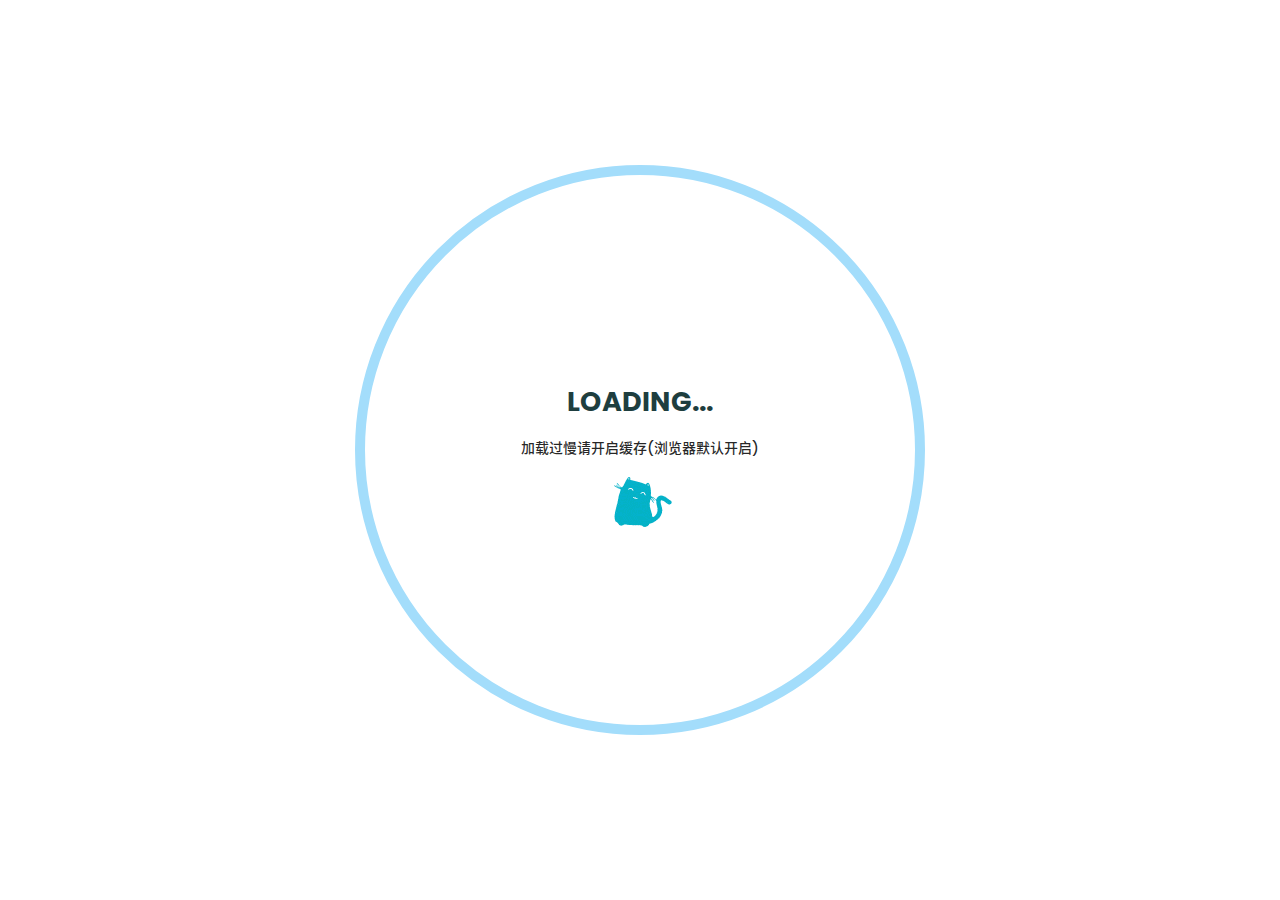
<file: categories/index.html>
<!DOCTYPE html>
<html lang="zh-CN">
    <head>
        <meta charset="UTF-8">
        <meta name="viewport" content="width=device-width,initial-scale=1.0,maximum-scale=1.0,user-scalable=0">
        <title>Categories | N0boy</title>
        <meta name="author" content="N0boy">
        <meta name="description" content="">
        <meta name="keywords" content="">
        <link rel="icon" href="https://i.r1s.cn/i/2022/10/12/r7j0j1.jpg">
        <script src="https://cdn.staticfile.org/instant.page/5.1.0/instantpage.min.js" type="module"></script>
        <script src="https://cdn.staticfile.org/font-awesome/6.2.0/js/all.min.js"></script>
        
        <link rel="stylesheet" href="/css/fonts.min.css">
        <link rel="stylesheet" href="/css/particlex.css">
        
        <script src="https://cdn.staticfile.org/vue/3.2.33/vue.global.prod.min.js"></script>
    <meta name="generator" content="Hexo 6.3.0"></head>
    <body>
        <div id="loading" style="height:100vh;width:100vw;position:fixed;display:flex;z-index:200;justify-content:space-between;background:#fff;transition:opacity 0.3s ease-out"><div style="position:fixed;height:100vh;width:100vw;display:flex;justify-content:center;align-items:center"><div id="loadcontent" style="width:50vmin;height:50vmin;padding:50px;border-radius:50%;display:flex;justify-content:center;align-items:center;border:solid 10px #a3ddfb;text-align:center"><div><h2>LOADING...</h2><p style="word-break:keep-all">加载过慢请开启缓存(浏览器默认开启)</p><div><img alt="loading" src="/loading.gif"></div></div></div></div></div>
        <div id="layout">
            <i data-fa-symbol="calendar-solid" class="fa-solid fa-calendar fa-fw"></i>
            <i data-fa-symbol="bookmark-solid" class="fa-solid fa-bookmark fa-fw"></i>
            <i data-fa-symbol="tags-solid" class="fa-solid fa-tags fa-fw"></i>
            <transition name="into">
                <div v-show="show_page" style="display: -not-none">
                    <div id="menu_show">
                         
<nav id="menu">
    <div class="desktop-menu">
        <a href="/">
            <span class="title">N0boy</span>
        </a>
        
        <a href="/">
            <i class="fa-solid fa-house fa-fw"></i>
            <span>&ensp;home</span>
        </a>
        
        <a href="/about">
            <i class="fa-solid fa-id-card fa-fw"></i>
            <span>&ensp;about</span>
        </a>
        
        <a href="/archives">
            <i class="fa-solid fa-box-archive fa-fw"></i>
            <span>&ensp;archives</span>
        </a>
        
        <a href="/categories">
            <i class="fa-solid fa-bookmark fa-fw"></i>
            <span>&ensp;categories</span>
        </a>
        
        <a href="/tags">
            <i class="fa-solid fa-tags fa-fw"></i>
            <span>&ensp;tags</span>
        </a>
        
    </div>
    <div :class="'phone-menu ' + menu_show" id="phone-menu">
        <div class="curtain" @click="menu_show = !menu_show" v-show="menu_show"></div>
        <div :class="'title'" @click="menu_show = !menu_show">
            <i class="fa-solid fa-bars fa-fw"></i>
            <span>&emsp;N0boy</span>
        </div>
        <transition name="slide">
        <div class="items" v-show="menu_show">
            
            <a href="/">
                <div class="item">
                    <div style="min-width: 20px; max-width: 50px; width: 10%">
                        <i class="fa-solid fa-house fa-fw"></i>
                    </div>
                    <div style="min-width: 100px; max-width: 150%; width: 20%">home</div>
                </div>
            </a>
            
            <a href="/about">
                <div class="item">
                    <div style="min-width: 20px; max-width: 50px; width: 10%">
                        <i class="fa-solid fa-id-card fa-fw"></i>
                    </div>
                    <div style="min-width: 100px; max-width: 150%; width: 20%">about</div>
                </div>
            </a>
            
            <a href="/archives">
                <div class="item">
                    <div style="min-width: 20px; max-width: 50px; width: 10%">
                        <i class="fa-solid fa-box-archive fa-fw"></i>
                    </div>
                    <div style="min-width: 100px; max-width: 150%; width: 20%">archives</div>
                </div>
            </a>
            
            <a href="/categories">
                <div class="item">
                    <div style="min-width: 20px; max-width: 50px; width: 10%">
                        <i class="fa-solid fa-bookmark fa-fw"></i>
                    </div>
                    <div style="min-width: 100px; max-width: 150%; width: 20%">categories</div>
                </div>
            </a>
            
            <a href="/tags">
                <div class="item">
                    <div style="min-width: 20px; max-width: 50px; width: 10%">
                        <i class="fa-solid fa-tags fa-fw"></i>
                    </div>
                    <div style="min-width: 100px; max-width: 150%; width: 20%">tags</div>
                </div>
            </a>
            
        </div>
        </transition>
    </div>
</nav>
                    </div>
                    <div id="main">
                         
<div class="categories-tags">
    
    <div class="all-s">
        
    </div>
    <div id="archives">
        
    </div>
</div>
                         
<footer id="footer">
    <div class="footer-wrap">
        <div>
            © 2022 - 2022 N0boy
            <span class="footer-icon">
                <i class="fa-solid fa-font-awesome fa-fw"></i>
            </span>
            @N0boy
        </div>
        <div></div>
        <div>Based on the <a target="_blank" rel="noopener" href="https://hexo.io/">Hexo Engine</a> & <a
                target="_blank" rel="noopener" href="https://github.com/argvchs/hexo-theme-particlex">ParticleX Theme</a></div>
        
    </div>
</footer>

                    </div>
                </div>
            </transition>
            <div id="img_show">
                <img id="img_content" alt="img_show">
            </div>
        </div>
        <script src="https://cdn.staticfile.org/highlight.js/11.5.1/highlight.min.js"></script>
        <script src="/js/particlex.js"></script>
        <script src="/js/showimg.js"></script>
        

    </body>
</html>
</file>
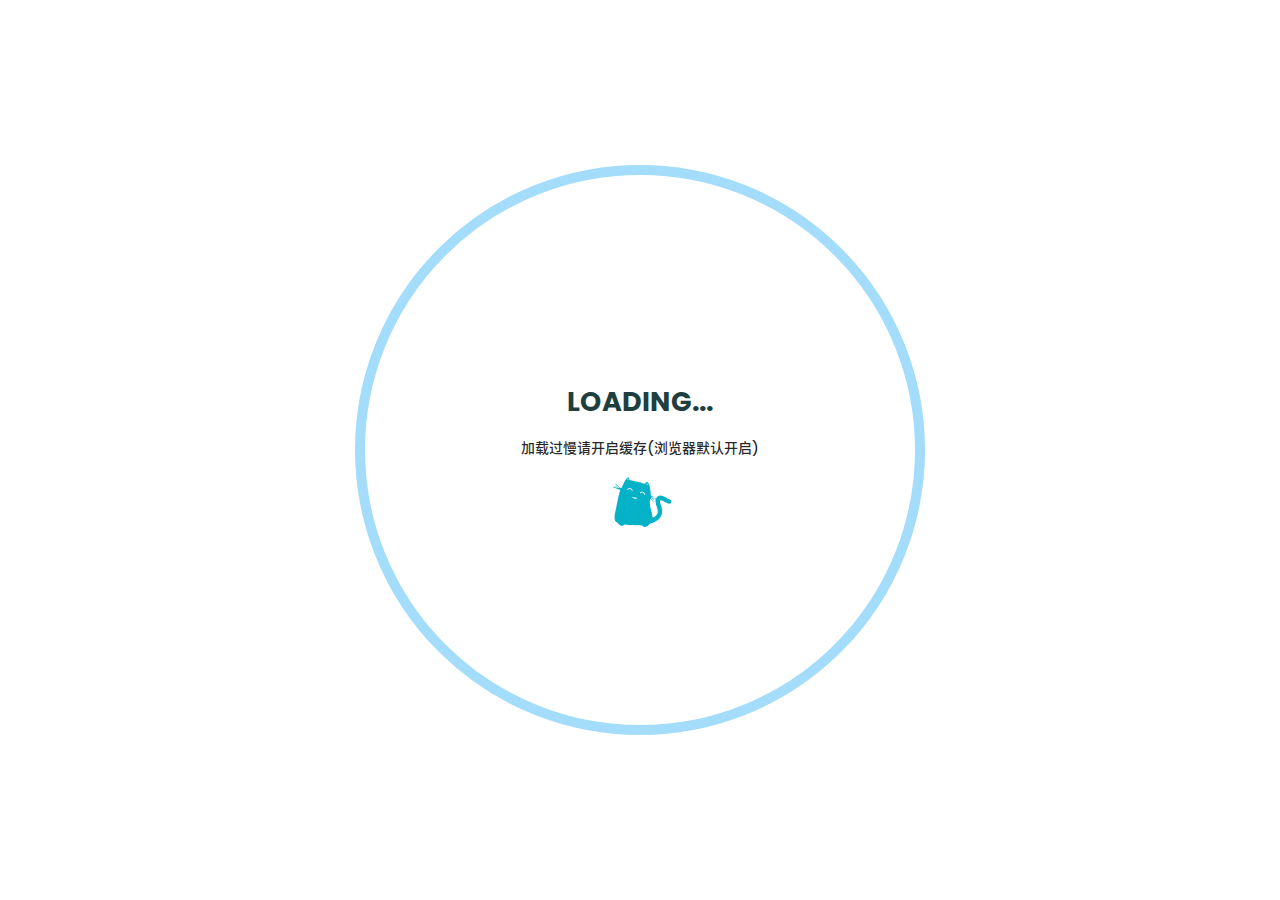
<file: tags/index.html>
<!DOCTYPE html>
<html lang="zh-CN">
    <head>
        <meta charset="UTF-8">
        <meta name="viewport" content="width=device-width,initial-scale=1.0,maximum-scale=1.0,user-scalable=0">
        <title>Tags | N0boy</title>
        <meta name="author" content="N0boy">
        <meta name="description" content="">
        <meta name="keywords" content="">
        <link rel="icon" href="https://i.r1s.cn/i/2022/10/12/r7j0j1.jpg">
        <script src="https://cdn.staticfile.org/instant.page/5.1.0/instantpage.min.js" type="module"></script>
        <script src="https://cdn.staticfile.org/font-awesome/6.2.0/js/all.min.js"></script>
        
        <link rel="stylesheet" href="/css/fonts.min.css">
        <link rel="stylesheet" href="/css/particlex.css">
        
        <script src="https://cdn.staticfile.org/vue/3.2.33/vue.global.prod.min.js"></script>
    <meta name="generator" content="Hexo 6.3.0"></head>
    <body>
        <div id="loading" style="height:100vh;width:100vw;position:fixed;display:flex;z-index:200;justify-content:space-between;background:#fff;transition:opacity 0.3s ease-out"><div style="position:fixed;height:100vh;width:100vw;display:flex;justify-content:center;align-items:center"><div id="loadcontent" style="width:50vmin;height:50vmin;padding:50px;border-radius:50%;display:flex;justify-content:center;align-items:center;border:solid 10px #a3ddfb;text-align:center"><div><h2>LOADING...</h2><p style="word-break:keep-all">加载过慢请开启缓存(浏览器默认开启)</p><div><img alt="loading" src="/loading.gif"></div></div></div></div></div>
        <div id="layout">
            <i data-fa-symbol="calendar-solid" class="fa-solid fa-calendar fa-fw"></i>
            <i data-fa-symbol="bookmark-solid" class="fa-solid fa-bookmark fa-fw"></i>
            <i data-fa-symbol="tags-solid" class="fa-solid fa-tags fa-fw"></i>
            <transition name="into">
                <div v-show="show_page" style="display: -not-none">
                    <div id="menu_show">
                         
<nav id="menu">
    <div class="desktop-menu">
        <a href="/">
            <span class="title">N0boy</span>
        </a>
        
        <a href="/">
            <i class="fa-solid fa-house fa-fw"></i>
            <span>&ensp;home</span>
        </a>
        
        <a href="/about">
            <i class="fa-solid fa-id-card fa-fw"></i>
            <span>&ensp;about</span>
        </a>
        
        <a href="/archives">
            <i class="fa-solid fa-box-archive fa-fw"></i>
            <span>&ensp;archives</span>
        </a>
        
        <a href="/categories">
            <i class="fa-solid fa-bookmark fa-fw"></i>
            <span>&ensp;categories</span>
        </a>
        
        <a href="/tags">
            <i class="fa-solid fa-tags fa-fw"></i>
            <span>&ensp;tags</span>
        </a>
        
    </div>
    <div :class="'phone-menu ' + menu_show" id="phone-menu">
        <div class="curtain" @click="menu_show = !menu_show" v-show="menu_show"></div>
        <div :class="'title'" @click="menu_show = !menu_show">
            <i class="fa-solid fa-bars fa-fw"></i>
            <span>&emsp;N0boy</span>
        </div>
        <transition name="slide">
        <div class="items" v-show="menu_show">
            
            <a href="/">
                <div class="item">
                    <div style="min-width: 20px; max-width: 50px; width: 10%">
                        <i class="fa-solid fa-house fa-fw"></i>
                    </div>
                    <div style="min-width: 100px; max-width: 150%; width: 20%">home</div>
                </div>
            </a>
            
            <a href="/about">
                <div class="item">
                    <div style="min-width: 20px; max-width: 50px; width: 10%">
                        <i class="fa-solid fa-id-card fa-fw"></i>
                    </div>
                    <div style="min-width: 100px; max-width: 150%; width: 20%">about</div>
                </div>
            </a>
            
            <a href="/archives">
                <div class="item">
                    <div style="min-width: 20px; max-width: 50px; width: 10%">
                        <i class="fa-solid fa-box-archive fa-fw"></i>
                    </div>
                    <div style="min-width: 100px; max-width: 150%; width: 20%">archives</div>
                </div>
            </a>
            
            <a href="/categories">
                <div class="item">
                    <div style="min-width: 20px; max-width: 50px; width: 10%">
                        <i class="fa-solid fa-bookmark fa-fw"></i>
                    </div>
                    <div style="min-width: 100px; max-width: 150%; width: 20%">categories</div>
                </div>
            </a>
            
            <a href="/tags">
                <div class="item">
                    <div style="min-width: 20px; max-width: 50px; width: 10%">
                        <i class="fa-solid fa-tags fa-fw"></i>
                    </div>
                    <div style="min-width: 100px; max-width: 150%; width: 20%">tags</div>
                </div>
            </a>
            
        </div>
        </transition>
    </div>
</nav>
                    </div>
                    <div id="main">
                         
<div class="categories-tags">
    
    <div class="all-s">
        
        
        <span>
            <a href="/tags/tools/" style="background: #ffa2c4">
                <span class="icon">
                    <svg class="fa-icon"><use xlink:href="#tags-solid"></use></svg>
                </span>
                -tools
            </a>
        </span>
        
        
        <span>
            <a href="/tags/ctf/" style="background: #00bcd4">
                <span class="icon">
                    <svg class="fa-icon"><use xlink:href="#tags-solid"></use></svg>
                </span>
                ctf
            </a>
        </span>
        
        
        <span>
            <a href="/tags/web/" style="background: #ff7d73">
                <span class="icon">
                    <svg class="fa-icon"><use xlink:href="#tags-solid"></use></svg>
                </span>
                web
            </a>
        </span>
        
    </div>
    <div id="archives">
        
    </div>
</div>
                         
<footer id="footer">
    <div class="footer-wrap">
        <div>
            © 2022 - 2022 N0boy
            <span class="footer-icon">
                <i class="fa-solid fa-font-awesome fa-fw"></i>
            </span>
            @N0boy
        </div>
        <div></div>
        <div>Based on the <a target="_blank" rel="noopener" href="https://hexo.io/">Hexo Engine</a> & <a
                target="_blank" rel="noopener" href="https://github.com/argvchs/hexo-theme-particlex">ParticleX Theme</a></div>
        
    </div>
</footer>

                    </div>
                </div>
            </transition>
            <div id="img_show">
                <img id="img_content" alt="img_show">
            </div>
        </div>
        <script src="https://cdn.staticfile.org/highlight.js/11.5.1/highlight.min.js"></script>
        <script src="/js/particlex.js"></script>
        <script src="/js/showimg.js"></script>
        

    </body>
</html>
</file>
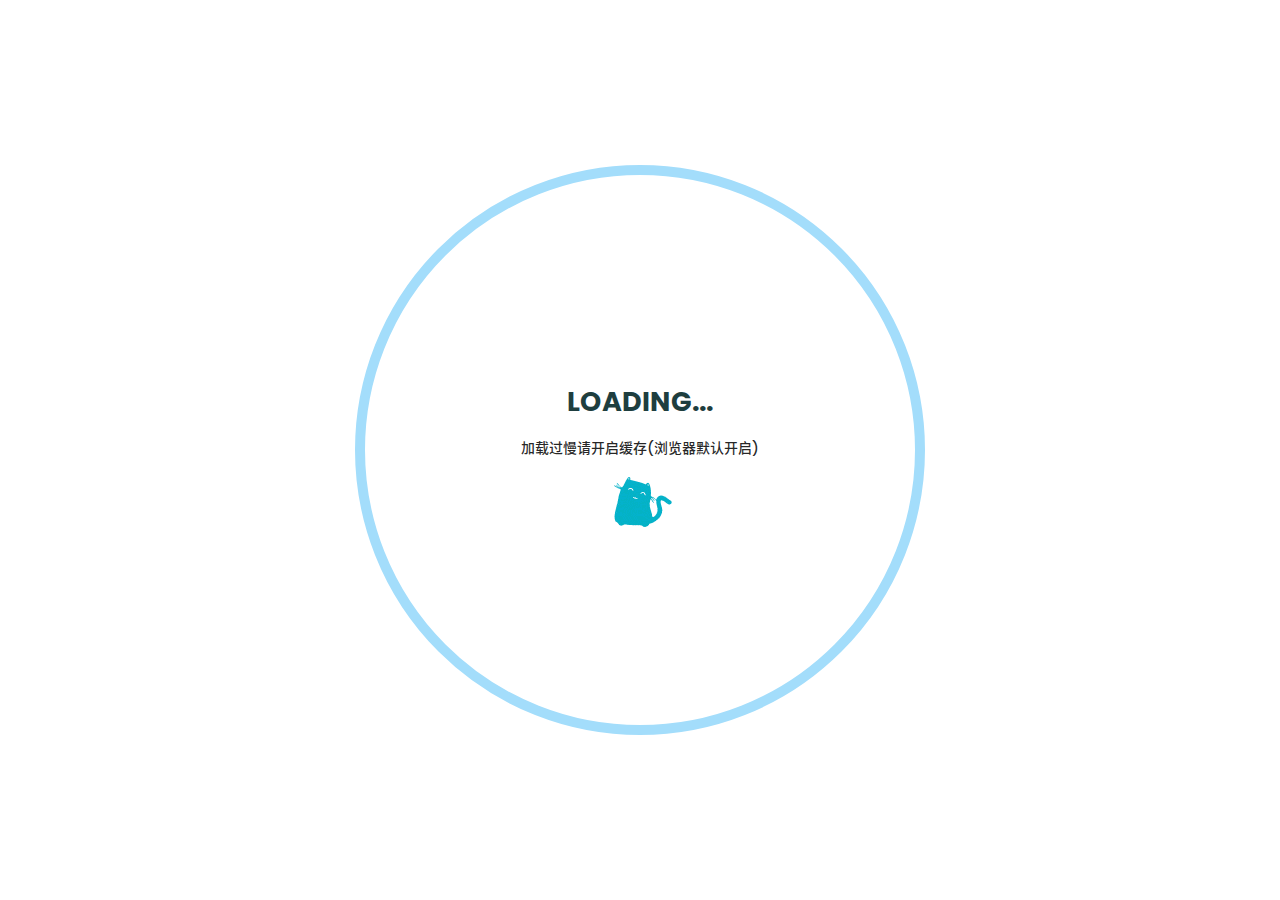
<file: archives/2022/index.html>
<!DOCTYPE html>
<html lang="zh-CN">
    <head>
        <meta charset="UTF-8">
        <meta name="viewport" content="width=device-width,initial-scale=1.0,maximum-scale=1.0,user-scalable=0">
        <title>Archives | N0boy</title>
        <meta name="author" content="N0boy">
        <meta name="description" content="">
        <meta name="keywords" content="">
        <link rel="icon" href="https://i.r1s.cn/i/2022/10/12/r7j0j1.jpg">
        <script src="https://cdn.staticfile.org/instant.page/5.1.0/instantpage.min.js" type="module"></script>
        <script src="https://cdn.staticfile.org/font-awesome/6.2.0/js/all.min.js"></script>
        
        <link rel="stylesheet" href="/css/fonts.min.css">
        <link rel="stylesheet" href="/css/particlex.css">
        
        <script src="https://cdn.staticfile.org/vue/3.2.33/vue.global.prod.min.js"></script>
    <meta name="generator" content="Hexo 6.3.0"></head>
    <body>
        <div id="loading" style="height:100vh;width:100vw;position:fixed;display:flex;z-index:200;justify-content:space-between;background:#fff;transition:opacity 0.3s ease-out"><div style="position:fixed;height:100vh;width:100vw;display:flex;justify-content:center;align-items:center"><div id="loadcontent" style="width:50vmin;height:50vmin;padding:50px;border-radius:50%;display:flex;justify-content:center;align-items:center;border:solid 10px #a3ddfb;text-align:center"><div><h2>LOADING...</h2><p style="word-break:keep-all">加载过慢请开启缓存(浏览器默认开启)</p><div><img alt="loading" src="/loading.gif"></div></div></div></div></div>
        <div id="layout">
            <i data-fa-symbol="calendar-solid" class="fa-solid fa-calendar fa-fw"></i>
            <i data-fa-symbol="bookmark-solid" class="fa-solid fa-bookmark fa-fw"></i>
            <i data-fa-symbol="tags-solid" class="fa-solid fa-tags fa-fw"></i>
            <transition name="into">
                <div v-show="show_page" style="display: -not-none">
                    <div id="menu_show">
                         
<nav id="menu">
    <div class="desktop-menu">
        <a href="/">
            <span class="title">N0boy</span>
        </a>
        
        <a href="/">
            <i class="fa-solid fa-house fa-fw"></i>
            <span>&ensp;home</span>
        </a>
        
        <a href="/about">
            <i class="fa-solid fa-id-card fa-fw"></i>
            <span>&ensp;about</span>
        </a>
        
        <a href="/archives">
            <i class="fa-solid fa-box-archive fa-fw"></i>
            <span>&ensp;archives</span>
        </a>
        
        <a href="/categories">
            <i class="fa-solid fa-bookmark fa-fw"></i>
            <span>&ensp;categories</span>
        </a>
        
        <a href="/tags">
            <i class="fa-solid fa-tags fa-fw"></i>
            <span>&ensp;tags</span>
        </a>
        
    </div>
    <div :class="'phone-menu ' + menu_show" id="phone-menu">
        <div class="curtain" @click="menu_show = !menu_show" v-show="menu_show"></div>
        <div :class="'title'" @click="menu_show = !menu_show">
            <i class="fa-solid fa-bars fa-fw"></i>
            <span>&emsp;N0boy</span>
        </div>
        <transition name="slide">
        <div class="items" v-show="menu_show">
            
            <a href="/">
                <div class="item">
                    <div style="min-width: 20px; max-width: 50px; width: 10%">
                        <i class="fa-solid fa-house fa-fw"></i>
                    </div>
                    <div style="min-width: 100px; max-width: 150%; width: 20%">home</div>
                </div>
            </a>
            
            <a href="/about">
                <div class="item">
                    <div style="min-width: 20px; max-width: 50px; width: 10%">
                        <i class="fa-solid fa-id-card fa-fw"></i>
                    </div>
                    <div style="min-width: 100px; max-width: 150%; width: 20%">about</div>
                </div>
            </a>
            
            <a href="/archives">
                <div class="item">
                    <div style="min-width: 20px; max-width: 50px; width: 10%">
                        <i class="fa-solid fa-box-archive fa-fw"></i>
                    </div>
                    <div style="min-width: 100px; max-width: 150%; width: 20%">archives</div>
                </div>
            </a>
            
            <a href="/categories">
                <div class="item">
                    <div style="min-width: 20px; max-width: 50px; width: 10%">
                        <i class="fa-solid fa-bookmark fa-fw"></i>
                    </div>
                    <div style="min-width: 100px; max-width: 150%; width: 20%">categories</div>
                </div>
            </a>
            
            <a href="/tags">
                <div class="item">
                    <div style="min-width: 20px; max-width: 50px; width: 10%">
                        <i class="fa-solid fa-tags fa-fw"></i>
                    </div>
                    <div style="min-width: 100px; max-width: 150%; width: 20%">tags</div>
                </div>
            </a>
            
        </div>
        </transition>
    </div>
</nav>
                    </div>
                    <div id="main">
                        
<div id="archives">
    
    <div class="timeline">
        <div class="timeline-tail"></div>
        <div class="timeline-content">
            <div class="item-time">2022/10/13</div>
            <a href="/2022/10/13/hello-world/">
                <h3>Hello World</h3>
            </a>
            <div class="info">
                
                <span class="category">
                    <a href="/categories/web/">
                        <span class="icon">
                            <svg class="fa-icon"><use xlink:href="#bookmark-solid"></use></svg>
                        </span>
                        web
                    </a>
                </span>
                
                
                <span class="tags">
                    <span class="icon">
                        <svg class="fa-icon"><use xlink:href="#tags-solid"></use></svg>
                    </span>
                    
                    <span class="tag">
                        
                        <a href="/tags/web/" style="color: #00a596">
                            web
                        </a>
                    </span>
                    
                </span>
                
            </div>
        </div>
    </div>
    
</div>
                         
<footer id="footer">
    <div class="footer-wrap">
        <div>
            © 2022 - 2022 N0boy
            <span class="footer-icon">
                <i class="fa-solid fa-font-awesome fa-fw"></i>
            </span>
            @N0boy
        </div>
        <div></div>
        <div>Based on the <a target="_blank" rel="noopener" href="https://hexo.io/">Hexo Engine</a> & <a
                target="_blank" rel="noopener" href="https://github.com/argvchs/hexo-theme-particlex">ParticleX Theme</a></div>
        
    </div>
</footer>

                    </div>
                </div>
            </transition>
            <div id="img_show">
                <img id="img_content" alt="img_show">
            </div>
        </div>
        <script src="https://cdn.staticfile.org/highlight.js/11.5.1/highlight.min.js"></script>
        <script src="/js/particlex.js"></script>
        <script src="/js/showimg.js"></script>
        

    </body>
</html>
</file>
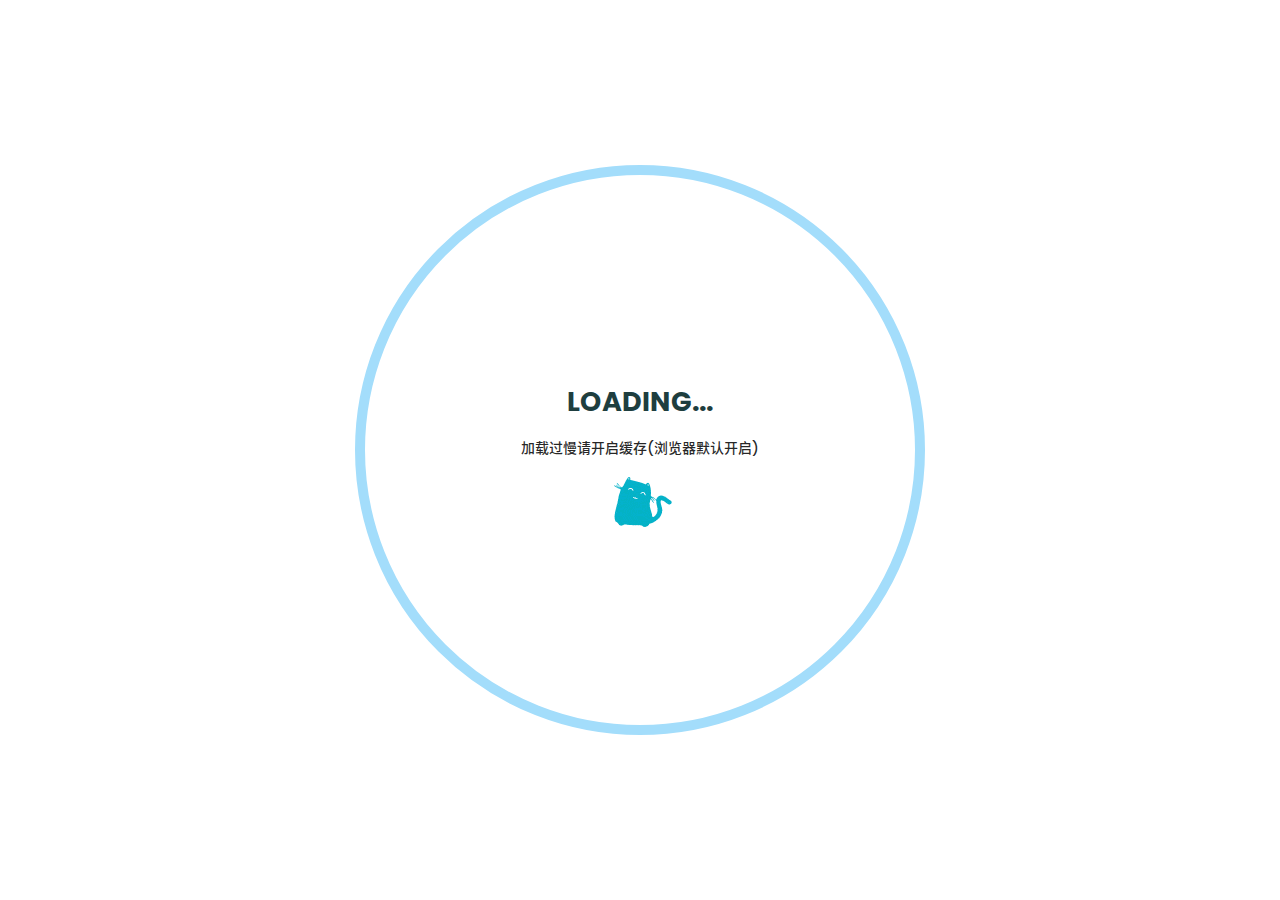
<file: categories/web/index.html>
<!DOCTYPE html>
<html lang="zh-CN">
    <head>
        <meta charset="UTF-8">
        <meta name="viewport" content="width=device-width,initial-scale=1.0,maximum-scale=1.0,user-scalable=0">
        <title>Categories: Web | N0boy</title>
        <meta name="author" content="N0boy">
        <meta name="description" content="">
        <meta name="keywords" content="">
        <link rel="icon" href="https://i.r1s.cn/i/2022/10/12/r7j0j1.jpg">
        <script src="https://cdn.staticfile.org/instant.page/5.1.0/instantpage.min.js" type="module"></script>
        <script src="https://cdn.staticfile.org/font-awesome/6.2.0/js/all.min.js"></script>
        
        <link rel="stylesheet" href="/css/fonts.min.css">
        <link rel="stylesheet" href="/css/particlex.css">
        
        <script src="https://cdn.staticfile.org/vue/3.2.33/vue.global.prod.min.js"></script>
    <meta name="generator" content="Hexo 6.3.0"></head>
    <body>
        <div id="loading" style="height:100vh;width:100vw;position:fixed;display:flex;z-index:200;justify-content:space-between;background:#fff;transition:opacity 0.3s ease-out"><div style="position:fixed;height:100vh;width:100vw;display:flex;justify-content:center;align-items:center"><div id="loadcontent" style="width:50vmin;height:50vmin;padding:50px;border-radius:50%;display:flex;justify-content:center;align-items:center;border:solid 10px #a3ddfb;text-align:center"><div><h2>LOADING...</h2><p style="word-break:keep-all">加载过慢请开启缓存(浏览器默认开启)</p><div><img alt="loading" src="/loading.gif"></div></div></div></div></div>
        <div id="layout">
            <i data-fa-symbol="calendar-solid" class="fa-solid fa-calendar fa-fw"></i>
            <i data-fa-symbol="bookmark-solid" class="fa-solid fa-bookmark fa-fw"></i>
            <i data-fa-symbol="tags-solid" class="fa-solid fa-tags fa-fw"></i>
            <transition name="into">
                <div v-show="show_page" style="display: -not-none">
                    <div id="menu_show">
                         
<nav id="menu">
    <div class="desktop-menu">
        <a href="/">
            <span class="title">N0boy</span>
        </a>
        
        <a href="/">
            <i class="fa-solid fa-house fa-fw"></i>
            <span>&ensp;home</span>
        </a>
        
        <a href="/about">
            <i class="fa-solid fa-id-card fa-fw"></i>
            <span>&ensp;about</span>
        </a>
        
        <a href="/archives">
            <i class="fa-solid fa-box-archive fa-fw"></i>
            <span>&ensp;archives</span>
        </a>
        
        <a href="/categories">
            <i class="fa-solid fa-bookmark fa-fw"></i>
            <span>&ensp;categories</span>
        </a>
        
        <a href="/tags">
            <i class="fa-solid fa-tags fa-fw"></i>
            <span>&ensp;tags</span>
        </a>
        
    </div>
    <div :class="'phone-menu ' + menu_show" id="phone-menu">
        <div class="curtain" @click="menu_show = !menu_show" v-show="menu_show"></div>
        <div :class="'title'" @click="menu_show = !menu_show">
            <i class="fa-solid fa-bars fa-fw"></i>
            <span>&emsp;N0boy</span>
        </div>
        <transition name="slide">
        <div class="items" v-show="menu_show">
            
            <a href="/">
                <div class="item">
                    <div style="min-width: 20px; max-width: 50px; width: 10%">
                        <i class="fa-solid fa-house fa-fw"></i>
                    </div>
                    <div style="min-width: 100px; max-width: 150%; width: 20%">home</div>
                </div>
            </a>
            
            <a href="/about">
                <div class="item">
                    <div style="min-width: 20px; max-width: 50px; width: 10%">
                        <i class="fa-solid fa-id-card fa-fw"></i>
                    </div>
                    <div style="min-width: 100px; max-width: 150%; width: 20%">about</div>
                </div>
            </a>
            
            <a href="/archives">
                <div class="item">
                    <div style="min-width: 20px; max-width: 50px; width: 10%">
                        <i class="fa-solid fa-box-archive fa-fw"></i>
                    </div>
                    <div style="min-width: 100px; max-width: 150%; width: 20%">archives</div>
                </div>
            </a>
            
            <a href="/categories">
                <div class="item">
                    <div style="min-width: 20px; max-width: 50px; width: 10%">
                        <i class="fa-solid fa-bookmark fa-fw"></i>
                    </div>
                    <div style="min-width: 100px; max-width: 150%; width: 20%">categories</div>
                </div>
            </a>
            
            <a href="/tags">
                <div class="item">
                    <div style="min-width: 20px; max-width: 50px; width: 10%">
                        <i class="fa-solid fa-tags fa-fw"></i>
                    </div>
                    <div style="min-width: 100px; max-width: 150%; width: 20%">tags</div>
                </div>
            </a>
            
        </div>
        </transition>
    </div>
</nav>
                    </div>
                    <div id="main">
                         
<div class="categories-tags">
    
    <div class="all-s">
        
        
        <span>
            <a href="/categories/web/" style="background: linear-gradient(120deg, #9abbf7 0%, #ffbbf4 100%)">
                <span class="icon">
                    <svg class="fa-icon"><use xlink:href="#bookmark-solid"></use></svg>
                </span>
                web
            </a>
        </span>
        
    </div>
    <div id="archives">
        
        <div class="timeline">
            <div class="timeline-tail"></div>
            <div class="timeline-content">
                <div class="item-time">2022/10/25</div>
                <a href="/2022/10/25/easy-serialize-php/">
                    <h3>Easy_serialize_php</h3>
                </a>
                <div class="info">
                    
                    <span class="category">
                        <a href="/categories/web/">
                            <span class="icon">
                                <svg class="fa-icon"><use xlink:href="#bookmark-solid"></use></svg>
                            </span>
                            web
                        </a>
                    </span>
                    
                    
                    <span class="tags">
                        <span class="icon">
                            <svg class="fa-icon"><use xlink:href="#tags-solid"></use></svg>
                        </span>
                        
                        <span class="tag">
                            
                            <a href="/tags/ctf/" style="color: #ffa2c4">
                                ctf
                            </a>
                        </span>
                        
                        <span class="tag">
                            
                            <a href="/tags/web/" style="color: #ff7d73">
                                web
                            </a>
                        </span>
                        
                    </span>
                    
                </div>
            </div>
        </div>
        
    </div>
</div>
                         
<footer id="footer">
    <div class="footer-wrap">
        <div>
            © 2022 - 2022 N0boy
            <span class="footer-icon">
                <i class="fa-solid fa-font-awesome fa-fw"></i>
            </span>
            @N0boy
        </div>
        <div></div>
        <div>Based on the <a target="_blank" rel="noopener" href="https://hexo.io/">Hexo Engine</a> & <a
                target="_blank" rel="noopener" href="https://github.com/argvchs/hexo-theme-particlex">ParticleX Theme</a></div>
        
    </div>
</footer>

                    </div>
                </div>
            </transition>
            <div id="img_show">
                <img id="img_content" alt="img_show">
            </div>
        </div>
        <script src="https://cdn.staticfile.org/highlight.js/11.5.1/highlight.min.js"></script>
        <script src="/js/particlex.js"></script>
        <script src="/js/showimg.js"></script>
        

    </body>
</html>
</file>
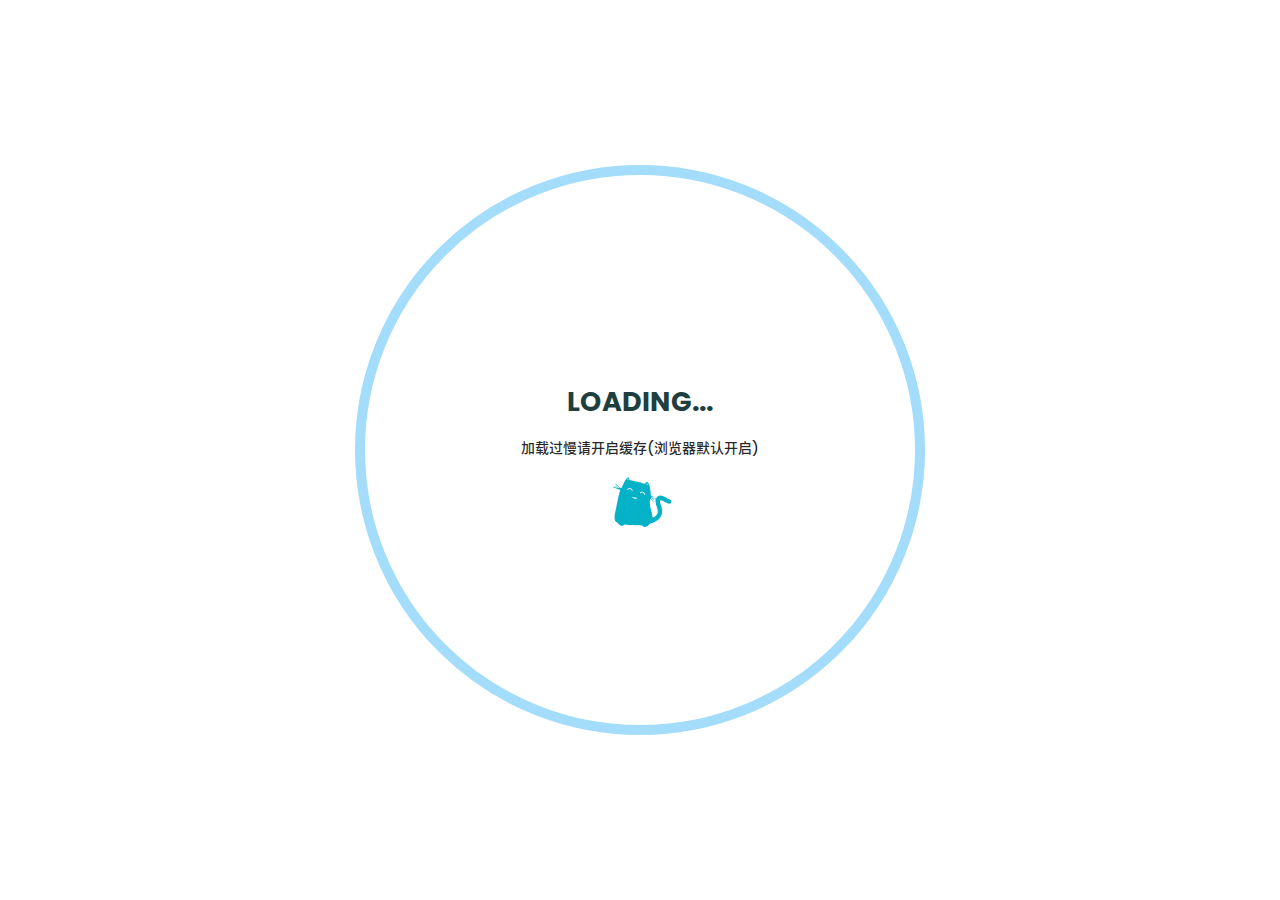
<file: tags/ctf/index.html>
<!DOCTYPE html>
<html lang="zh-CN">
    <head>
        <meta charset="UTF-8">
        <meta name="viewport" content="width=device-width,initial-scale=1.0,maximum-scale=1.0,user-scalable=0">
        <title>Tags: Ctf | N0boy</title>
        <meta name="author" content="N0boy">
        <meta name="description" content="">
        <meta name="keywords" content="">
        <link rel="icon" href="https://i.r1s.cn/i/2022/10/12/r7j0j1.jpg">
        <script src="https://cdn.staticfile.org/instant.page/5.1.0/instantpage.min.js" type="module"></script>
        <script src="https://cdn.staticfile.org/font-awesome/6.2.0/js/all.min.js"></script>
        
        <link rel="stylesheet" href="/css/fonts.min.css">
        <link rel="stylesheet" href="/css/particlex.css">
        
        <script src="https://cdn.staticfile.org/vue/3.2.33/vue.global.prod.min.js"></script>
    <meta name="generator" content="Hexo 6.3.0"></head>
    <body>
        <div id="loading" style="height:100vh;width:100vw;position:fixed;display:flex;z-index:200;justify-content:space-between;background:#fff;transition:opacity 0.3s ease-out"><div style="position:fixed;height:100vh;width:100vw;display:flex;justify-content:center;align-items:center"><div id="loadcontent" style="width:50vmin;height:50vmin;padding:50px;border-radius:50%;display:flex;justify-content:center;align-items:center;border:solid 10px #a3ddfb;text-align:center"><div><h2>LOADING...</h2><p style="word-break:keep-all">加载过慢请开启缓存(浏览器默认开启)</p><div><img alt="loading" src="/loading.gif"></div></div></div></div></div>
        <div id="layout">
            <i data-fa-symbol="calendar-solid" class="fa-solid fa-calendar fa-fw"></i>
            <i data-fa-symbol="bookmark-solid" class="fa-solid fa-bookmark fa-fw"></i>
            <i data-fa-symbol="tags-solid" class="fa-solid fa-tags fa-fw"></i>
            <transition name="into">
                <div v-show="show_page" style="display: -not-none">
                    <div id="menu_show">
                         
<nav id="menu">
    <div class="desktop-menu">
        <a href="/">
            <span class="title">N0boy</span>
        </a>
        
        <a href="/">
            <i class="fa-solid fa-house fa-fw"></i>
            <span>&ensp;home</span>
        </a>
        
        <a href="/about">
            <i class="fa-solid fa-id-card fa-fw"></i>
            <span>&ensp;about</span>
        </a>
        
        <a href="/archives">
            <i class="fa-solid fa-box-archive fa-fw"></i>
            <span>&ensp;archives</span>
        </a>
        
        <a href="/categories">
            <i class="fa-solid fa-bookmark fa-fw"></i>
            <span>&ensp;categories</span>
        </a>
        
        <a href="/tags">
            <i class="fa-solid fa-tags fa-fw"></i>
            <span>&ensp;tags</span>
        </a>
        
    </div>
    <div :class="'phone-menu ' + menu_show" id="phone-menu">
        <div class="curtain" @click="menu_show = !menu_show" v-show="menu_show"></div>
        <div :class="'title'" @click="menu_show = !menu_show">
            <i class="fa-solid fa-bars fa-fw"></i>
            <span>&emsp;N0boy</span>
        </div>
        <transition name="slide">
        <div class="items" v-show="menu_show">
            
            <a href="/">
                <div class="item">
                    <div style="min-width: 20px; max-width: 50px; width: 10%">
                        <i class="fa-solid fa-house fa-fw"></i>
                    </div>
                    <div style="min-width: 100px; max-width: 150%; width: 20%">home</div>
                </div>
            </a>
            
            <a href="/about">
                <div class="item">
                    <div style="min-width: 20px; max-width: 50px; width: 10%">
                        <i class="fa-solid fa-id-card fa-fw"></i>
                    </div>
                    <div style="min-width: 100px; max-width: 150%; width: 20%">about</div>
                </div>
            </a>
            
            <a href="/archives">
                <div class="item">
                    <div style="min-width: 20px; max-width: 50px; width: 10%">
                        <i class="fa-solid fa-box-archive fa-fw"></i>
                    </div>
                    <div style="min-width: 100px; max-width: 150%; width: 20%">archives</div>
                </div>
            </a>
            
            <a href="/categories">
                <div class="item">
                    <div style="min-width: 20px; max-width: 50px; width: 10%">
                        <i class="fa-solid fa-bookmark fa-fw"></i>
                    </div>
                    <div style="min-width: 100px; max-width: 150%; width: 20%">categories</div>
                </div>
            </a>
            
            <a href="/tags">
                <div class="item">
                    <div style="min-width: 20px; max-width: 50px; width: 10%">
                        <i class="fa-solid fa-tags fa-fw"></i>
                    </div>
                    <div style="min-width: 100px; max-width: 150%; width: 20%">tags</div>
                </div>
            </a>
            
        </div>
        </transition>
    </div>
</nav>
                    </div>
                    <div id="main">
                         
<div class="categories-tags">
    
    <div class="all-s">
        
        
        <span>
            <a href="/tags/tools/" style="background: #00bcd4">
                <span class="icon">
                    <svg class="fa-icon"><use xlink:href="#tags-solid"></use></svg>
                </span>
                -tools
            </a>
        </span>
        
        
        <span>
            <a href="/tags/ctf/" style="background: linear-gradient(120deg, #9abbf7 0%, #ffbbf4 100%)">
                <span class="icon">
                    <svg class="fa-icon"><use xlink:href="#tags-solid"></use></svg>
                </span>
                ctf
            </a>
        </span>
        
        
        <span>
            <a href="/tags/web/" style="background: #00a596">
                <span class="icon">
                    <svg class="fa-icon"><use xlink:href="#tags-solid"></use></svg>
                </span>
                web
            </a>
        </span>
        
    </div>
    <div id="archives">
        
        <div class="timeline">
            <div class="timeline-tail"></div>
            <div class="timeline-content">
                <div class="item-time">2022/10/25</div>
                <a href="/2022/10/25/easy-serialize-php/">
                    <h3>Easy_serialize_php</h3>
                </a>
                <div class="info">
                    
                    <span class="category">
                        <a href="/categories/web/">
                            <span class="icon">
                                <svg class="fa-icon"><use xlink:href="#bookmark-solid"></use></svg>
                            </span>
                            web
                        </a>
                    </span>
                    
                    
                    <span class="tags">
                        <span class="icon">
                            <svg class="fa-icon"><use xlink:href="#tags-solid"></use></svg>
                        </span>
                        
                        <span class="tag">
                            
                            <a href="/tags/ctf/" style="color: #03a9f4">
                                ctf
                            </a>
                        </span>
                        
                        <span class="tag">
                            
                            <a href="/tags/web/" style="color: #ffa2c4">
                                web
                            </a>
                        </span>
                        
                    </span>
                    
                </div>
            </div>
        </div>
        
    </div>
</div>
                         
<footer id="footer">
    <div class="footer-wrap">
        <div>
            © 2022 - 2022 N0boy
            <span class="footer-icon">
                <i class="fa-solid fa-font-awesome fa-fw"></i>
            </span>
            @N0boy
        </div>
        <div></div>
        <div>Based on the <a target="_blank" rel="noopener" href="https://hexo.io/">Hexo Engine</a> & <a
                target="_blank" rel="noopener" href="https://github.com/argvchs/hexo-theme-particlex">ParticleX Theme</a></div>
        
    </div>
</footer>

                    </div>
                </div>
            </transition>
            <div id="img_show">
                <img id="img_content" alt="img_show">
            </div>
        </div>
        <script src="https://cdn.staticfile.org/highlight.js/11.5.1/highlight.min.js"></script>
        <script src="/js/particlex.js"></script>
        <script src="/js/showimg.js"></script>
        

    </body>
</html>
</file>
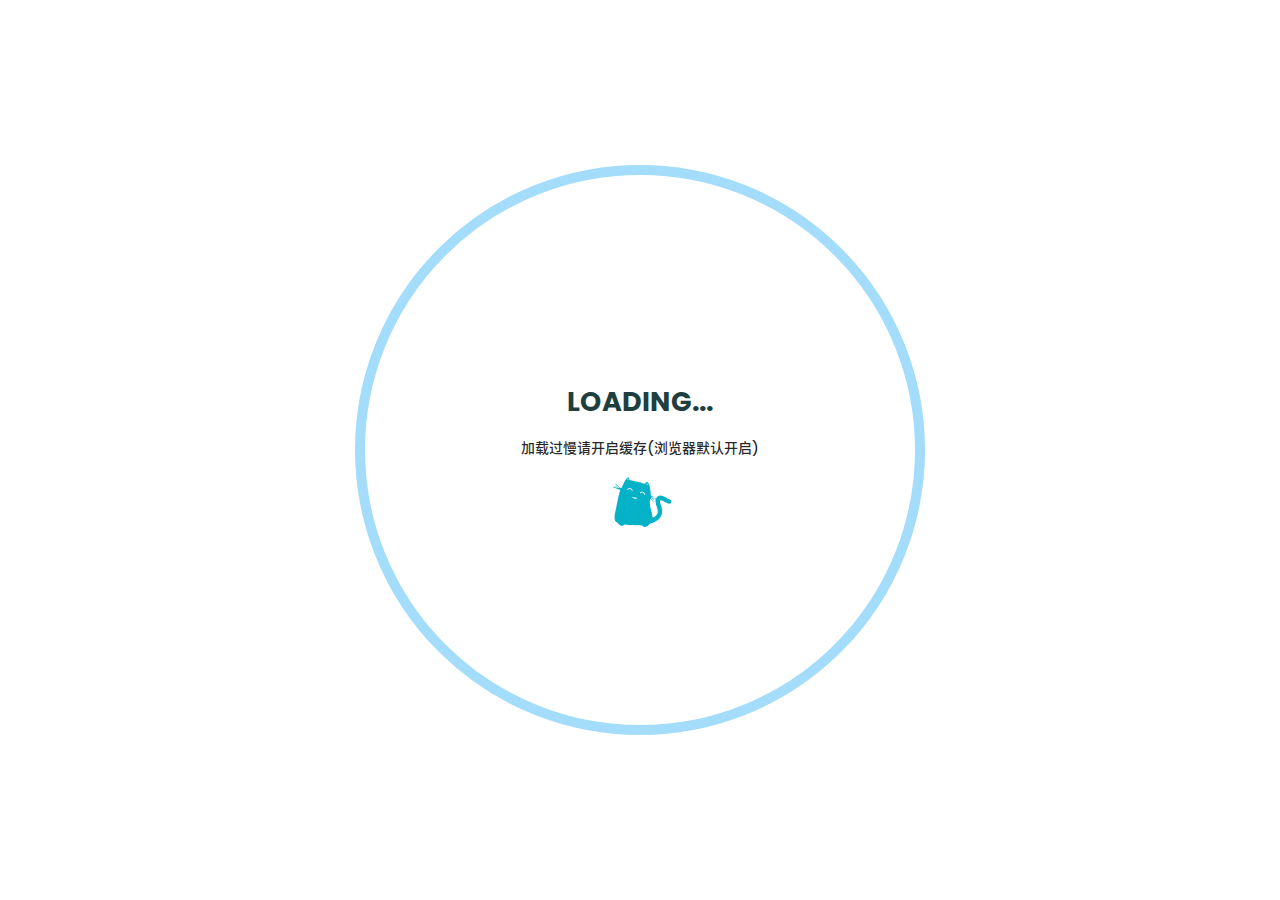
<file: tags/tools/index.html>
<!DOCTYPE html>
<html lang="zh-CN">
    <head>
        <meta charset="UTF-8">
        <meta name="viewport" content="width=device-width,initial-scale=1.0,maximum-scale=1.0,user-scalable=0">
        <title>Tags: -Tools | N0boy</title>
        <meta name="author" content="N0boy">
        <meta name="description" content="">
        <meta name="keywords" content="">
        <link rel="icon" href="https://i.r1s.cn/i/2022/10/12/r7j0j1.jpg">
        <script src="https://cdn.staticfile.org/instant.page/5.1.0/instantpage.min.js" type="module"></script>
        <script src="https://cdn.staticfile.org/font-awesome/6.2.0/js/all.min.js"></script>
        
        <link rel="stylesheet" href="/css/fonts.min.css">
        <link rel="stylesheet" href="/css/particlex.css">
        
        <script src="https://cdn.staticfile.org/vue/3.2.33/vue.global.prod.min.js"></script>
    <meta name="generator" content="Hexo 6.3.0"></head>
    <body>
        <div id="loading" style="height:100vh;width:100vw;position:fixed;display:flex;z-index:200;justify-content:space-between;background:#fff;transition:opacity 0.3s ease-out"><div style="position:fixed;height:100vh;width:100vw;display:flex;justify-content:center;align-items:center"><div id="loadcontent" style="width:50vmin;height:50vmin;padding:50px;border-radius:50%;display:flex;justify-content:center;align-items:center;border:solid 10px #a3ddfb;text-align:center"><div><h2>LOADING...</h2><p style="word-break:keep-all">加载过慢请开启缓存(浏览器默认开启)</p><div><img alt="loading" src="/loading.gif"></div></div></div></div></div>
        <div id="layout">
            <i data-fa-symbol="calendar-solid" class="fa-solid fa-calendar fa-fw"></i>
            <i data-fa-symbol="bookmark-solid" class="fa-solid fa-bookmark fa-fw"></i>
            <i data-fa-symbol="tags-solid" class="fa-solid fa-tags fa-fw"></i>
            <transition name="into">
                <div v-show="show_page" style="display: -not-none">
                    <div id="menu_show">
                         
<nav id="menu">
    <div class="desktop-menu">
        <a href="/">
            <span class="title">N0boy</span>
        </a>
        
        <a href="/">
            <i class="fa-solid fa-house fa-fw"></i>
            <span>&ensp;home</span>
        </a>
        
        <a href="/about">
            <i class="fa-solid fa-id-card fa-fw"></i>
            <span>&ensp;about</span>
        </a>
        
        <a href="/archives">
            <i class="fa-solid fa-box-archive fa-fw"></i>
            <span>&ensp;archives</span>
        </a>
        
        <a href="/categories">
            <i class="fa-solid fa-bookmark fa-fw"></i>
            <span>&ensp;categories</span>
        </a>
        
        <a href="/tags">
            <i class="fa-solid fa-tags fa-fw"></i>
            <span>&ensp;tags</span>
        </a>
        
    </div>
    <div :class="'phone-menu ' + menu_show" id="phone-menu">
        <div class="curtain" @click="menu_show = !menu_show" v-show="menu_show"></div>
        <div :class="'title'" @click="menu_show = !menu_show">
            <i class="fa-solid fa-bars fa-fw"></i>
            <span>&emsp;N0boy</span>
        </div>
        <transition name="slide">
        <div class="items" v-show="menu_show">
            
            <a href="/">
                <div class="item">
                    <div style="min-width: 20px; max-width: 50px; width: 10%">
                        <i class="fa-solid fa-house fa-fw"></i>
                    </div>
                    <div style="min-width: 100px; max-width: 150%; width: 20%">home</div>
                </div>
            </a>
            
            <a href="/about">
                <div class="item">
                    <div style="min-width: 20px; max-width: 50px; width: 10%">
                        <i class="fa-solid fa-id-card fa-fw"></i>
                    </div>
                    <div style="min-width: 100px; max-width: 150%; width: 20%">about</div>
                </div>
            </a>
            
            <a href="/archives">
                <div class="item">
                    <div style="min-width: 20px; max-width: 50px; width: 10%">
                        <i class="fa-solid fa-box-archive fa-fw"></i>
                    </div>
                    <div style="min-width: 100px; max-width: 150%; width: 20%">archives</div>
                </div>
            </a>
            
            <a href="/categories">
                <div class="item">
                    <div style="min-width: 20px; max-width: 50px; width: 10%">
                        <i class="fa-solid fa-bookmark fa-fw"></i>
                    </div>
                    <div style="min-width: 100px; max-width: 150%; width: 20%">categories</div>
                </div>
            </a>
            
            <a href="/tags">
                <div class="item">
                    <div style="min-width: 20px; max-width: 50px; width: 10%">
                        <i class="fa-solid fa-tags fa-fw"></i>
                    </div>
                    <div style="min-width: 100px; max-width: 150%; width: 20%">tags</div>
                </div>
            </a>
            
        </div>
        </transition>
    </div>
</nav>
                    </div>
                    <div id="main">
                         
<div class="categories-tags">
    
    <div class="all-s">
        
        
        <span>
            <a href="/tags/tools/" style="background: linear-gradient(120deg, #9abbf7 0%, #ffbbf4 100%)">
                <span class="icon">
                    <svg class="fa-icon"><use xlink:href="#tags-solid"></use></svg>
                </span>
                -tools
            </a>
        </span>
        
    </div>
    <div id="archives">
        
        <div class="timeline">
            <div class="timeline-tail"></div>
            <div class="timeline-content">
                <div class="item-time">2022/10/13</div>
                <a href="/2022/10/13/docker/">
                    <h3>Docker</h3>
                </a>
                <div class="info">
                    
                    
                    <span class="tags">
                        <span class="icon">
                            <svg class="fa-icon"><use xlink:href="#tags-solid"></use></svg>
                        </span>
                        
                        <span class="tag">
                            
                            <a href="/tags/tools/" style="color: #ffa2c4">
                                -tools
                            </a>
                        </span>
                        
                    </span>
                    
                </div>
            </div>
        </div>
        
    </div>
</div>
                         
<footer id="footer">
    <div class="footer-wrap">
        <div>
            © 2022 - 2022 N0boy
            <span class="footer-icon">
                <i class="fa-solid fa-font-awesome fa-fw"></i>
            </span>
            @N0boy
        </div>
        <div></div>
        <div>Based on the <a target="_blank" rel="noopener" href="https://hexo.io/">Hexo Engine</a> & <a
                target="_blank" rel="noopener" href="https://github.com/argvchs/hexo-theme-particlex">ParticleX Theme</a></div>
        
    </div>
</footer>

                    </div>
                </div>
            </transition>
            <div id="img_show">
                <img id="img_content" alt="img_show">
            </div>
        </div>
        <script src="https://cdn.staticfile.org/highlight.js/11.5.1/highlight.min.js"></script>
        <script src="/js/particlex.js"></script>
        <script src="/js/showimg.js"></script>
        

    </body>
</html>
</file>
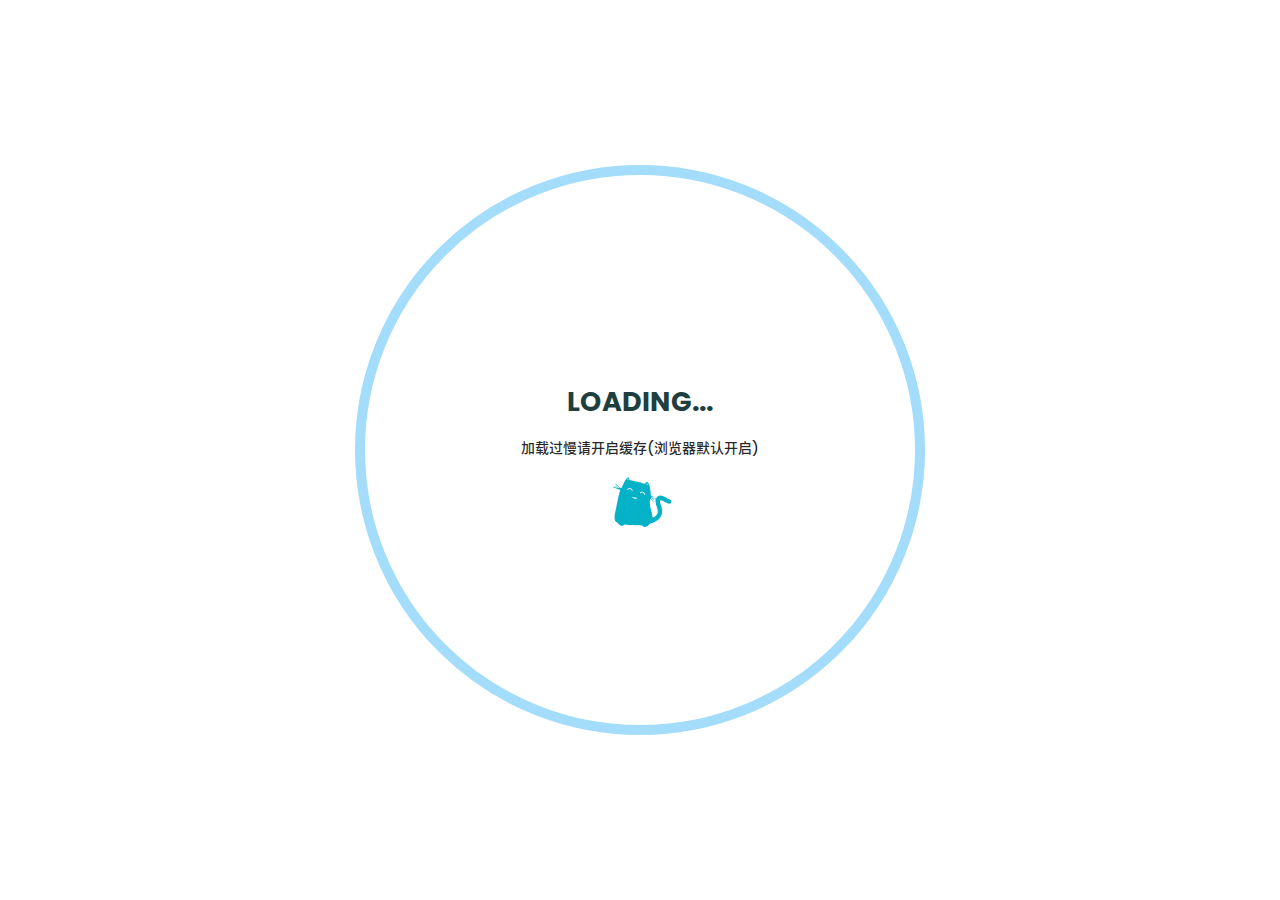
<file: tags/web/index.html>
<!DOCTYPE html>
<html lang="zh-CN">
    <head>
        <meta charset="UTF-8">
        <meta name="viewport" content="width=device-width,initial-scale=1.0,maximum-scale=1.0,user-scalable=0">
        <title>Tags: Web | N0boy</title>
        <meta name="author" content="N0boy">
        <meta name="description" content="">
        <meta name="keywords" content="">
        <link rel="icon" href="https://i.r1s.cn/i/2022/10/12/r7j0j1.jpg">
        <script src="https://cdn.staticfile.org/instant.page/5.1.0/instantpage.min.js" type="module"></script>
        <script src="https://cdn.staticfile.org/font-awesome/6.2.0/js/all.min.js"></script>
        
        <link rel="stylesheet" href="/css/fonts.min.css">
        <link rel="stylesheet" href="/css/particlex.css">
        
        <script src="https://cdn.staticfile.org/vue/3.2.33/vue.global.prod.min.js"></script>
    <meta name="generator" content="Hexo 6.3.0"></head>
    <body>
        <div id="loading" style="height:100vh;width:100vw;position:fixed;display:flex;z-index:200;justify-content:space-between;background:#fff;transition:opacity 0.3s ease-out"><div style="position:fixed;height:100vh;width:100vw;display:flex;justify-content:center;align-items:center"><div id="loadcontent" style="width:50vmin;height:50vmin;padding:50px;border-radius:50%;display:flex;justify-content:center;align-items:center;border:solid 10px #a3ddfb;text-align:center"><div><h2>LOADING...</h2><p style="word-break:keep-all">加载过慢请开启缓存(浏览器默认开启)</p><div><img alt="loading" src="/loading.gif"></div></div></div></div></div>
        <div id="layout">
            <i data-fa-symbol="calendar-solid" class="fa-solid fa-calendar fa-fw"></i>
            <i data-fa-symbol="bookmark-solid" class="fa-solid fa-bookmark fa-fw"></i>
            <i data-fa-symbol="tags-solid" class="fa-solid fa-tags fa-fw"></i>
            <transition name="into">
                <div v-show="show_page" style="display: -not-none">
                    <div id="menu_show">
                         
<nav id="menu">
    <div class="desktop-menu">
        <a href="/">
            <span class="title">N0boy</span>
        </a>
        
        <a href="/">
            <i class="fa-solid fa-house fa-fw"></i>
            <span>&ensp;home</span>
        </a>
        
        <a href="/about">
            <i class="fa-solid fa-id-card fa-fw"></i>
            <span>&ensp;about</span>
        </a>
        
        <a href="/archives">
            <i class="fa-solid fa-box-archive fa-fw"></i>
            <span>&ensp;archives</span>
        </a>
        
        <a href="/categories">
            <i class="fa-solid fa-bookmark fa-fw"></i>
            <span>&ensp;categories</span>
        </a>
        
        <a href="/tags">
            <i class="fa-solid fa-tags fa-fw"></i>
            <span>&ensp;tags</span>
        </a>
        
    </div>
    <div :class="'phone-menu ' + menu_show" id="phone-menu">
        <div class="curtain" @click="menu_show = !menu_show" v-show="menu_show"></div>
        <div :class="'title'" @click="menu_show = !menu_show">
            <i class="fa-solid fa-bars fa-fw"></i>
            <span>&emsp;N0boy</span>
        </div>
        <transition name="slide">
        <div class="items" v-show="menu_show">
            
            <a href="/">
                <div class="item">
                    <div style="min-width: 20px; max-width: 50px; width: 10%">
                        <i class="fa-solid fa-house fa-fw"></i>
                    </div>
                    <div style="min-width: 100px; max-width: 150%; width: 20%">home</div>
                </div>
            </a>
            
            <a href="/about">
                <div class="item">
                    <div style="min-width: 20px; max-width: 50px; width: 10%">
                        <i class="fa-solid fa-id-card fa-fw"></i>
                    </div>
                    <div style="min-width: 100px; max-width: 150%; width: 20%">about</div>
                </div>
            </a>
            
            <a href="/archives">
                <div class="item">
                    <div style="min-width: 20px; max-width: 50px; width: 10%">
                        <i class="fa-solid fa-box-archive fa-fw"></i>
                    </div>
                    <div style="min-width: 100px; max-width: 150%; width: 20%">archives</div>
                </div>
            </a>
            
            <a href="/categories">
                <div class="item">
                    <div style="min-width: 20px; max-width: 50px; width: 10%">
                        <i class="fa-solid fa-bookmark fa-fw"></i>
                    </div>
                    <div style="min-width: 100px; max-width: 150%; width: 20%">categories</div>
                </div>
            </a>
            
            <a href="/tags">
                <div class="item">
                    <div style="min-width: 20px; max-width: 50px; width: 10%">
                        <i class="fa-solid fa-tags fa-fw"></i>
                    </div>
                    <div style="min-width: 100px; max-width: 150%; width: 20%">tags</div>
                </div>
            </a>
            
        </div>
        </transition>
    </div>
</nav>
                    </div>
                    <div id="main">
                         
<div class="categories-tags">
    
    <div class="all-s">
        
        
        <span>
            <a href="/tags/web/" style="background: linear-gradient(120deg, #9abbf7 0%, #ffbbf4 100%)">
                <span class="icon">
                    <svg class="fa-icon"><use xlink:href="#tags-solid"></use></svg>
                </span>
                web
            </a>
        </span>
        
    </div>
    <div id="archives">
        
        <div class="timeline">
            <div class="timeline-tail"></div>
            <div class="timeline-content">
                <div class="item-time">2022/10/13</div>
                <a href="/2022/10/13/hello-world/">
                    <h3>Hello World</h3>
                </a>
                <div class="info">
                    
                    <span class="category">
                        <a href="/categories/web/">
                            <span class="icon">
                                <svg class="fa-icon"><use xlink:href="#bookmark-solid"></use></svg>
                            </span>
                            web
                        </a>
                    </span>
                    
                    
                    <span class="tags">
                        <span class="icon">
                            <svg class="fa-icon"><use xlink:href="#tags-solid"></use></svg>
                        </span>
                        
                        <span class="tag">
                            
                            <a href="/tags/web/" style="color: #ff7d73">
                                web
                            </a>
                        </span>
                        
                    </span>
                    
                </div>
            </div>
        </div>
        
    </div>
</div>
                         
<footer id="footer">
    <div class="footer-wrap">
        <div>
            © 2022 - 2022 N0boy
            <span class="footer-icon">
                <i class="fa-solid fa-font-awesome fa-fw"></i>
            </span>
            @N0boy
        </div>
        <div></div>
        <div>Based on the <a target="_blank" rel="noopener" href="https://hexo.io/">Hexo Engine</a> & <a
                target="_blank" rel="noopener" href="https://github.com/argvchs/hexo-theme-particlex">ParticleX Theme</a></div>
        
    </div>
</footer>

                    </div>
                </div>
            </transition>
            <div id="img_show">
                <img id="img_content" alt="img_show">
            </div>
        </div>
        <script src="https://cdn.staticfile.org/highlight.js/11.5.1/highlight.min.js"></script>
        <script src="/js/particlex.js"></script>
        <script src="/js/showimg.js"></script>
        

    </body>
</html>
</file>
<file: css/particlex.css>
@-moz-keyframes into {
    0% {
        opacity: 0;
        -moz-transform: scale(1.1);
    }
    100% {
        opacity: 1;
        -moz-transform: scale(1);
    }
}
@-webkit-keyframes into {
    0% {
        opacity: 0;
        -webkit-transform: scale(1.1);
    }
    100% {
        opacity: 1;
        -webkit-transform: scale(1);
    }
}
@-o-keyframes into {
    0% {
        opacity: 0;
        -o-transform: scale(1.1);
    }
    100% {
        opacity: 1;
        -o-transform: scale(1);
    }
}
@keyframes into {
    0% {
        opacity: 0;
        transform: scale(1.1);
    }
    100% {
        opacity: 1;
        transform: scale(1);
    }
}
@-moz-keyframes loading {
    0% {
        opacity: 0;
    }
    100% {
        opacity: 1;
    }
}
@-webkit-keyframes loading {
    0% {
        opacity: 0;
    }
    100% {
        opacity: 1;
    }
}
@-o-keyframes loading {
    0% {
        opacity: 0;
    }
    100% {
        opacity: 1;
    }
}
@keyframes loading {
    0% {
        opacity: 0;
    }
    100% {
        opacity: 1;
    }
}
@-moz-keyframes loop1 {
    0% {
        -moz-transform: rotate(30deg);
    }
    100% {
        -moz-transform: rotate(390deg);
    }
}
@-webkit-keyframes loop1 {
    0% {
        -webkit-transform: rotate(30deg);
    }
    100% {
        -webkit-transform: rotate(390deg);
    }
}
@-o-keyframes loop1 {
    0% {
        -o-transform: rotate(30deg);
    }
    100% {
        -o-transform: rotate(390deg);
    }
}
@keyframes loop1 {
    0% {
        transform: rotate(30deg);
    }
    100% {
        transform: rotate(390deg);
    }
}
@-moz-keyframes loop2 {
    0% {
        -moz-transform: rotate(60deg);
    }
    100% {
        -moz-transform: rotate(420deg);
    }
}
@-webkit-keyframes loop2 {
    0% {
        -webkit-transform: rotate(60deg);
    }
    100% {
        -webkit-transform: rotate(420deg);
    }
}
@-o-keyframes loop2 {
    0% {
        -o-transform: rotate(60deg);
    }
    100% {
        -o-transform: rotate(420deg);
    }
}
@keyframes loop2 {
    0% {
        transform: rotate(60deg);
    }
    100% {
        transform: rotate(420deg);
    }
}
@-moz-keyframes loop3 {
    0% {
        -moz-transform: rotate(90deg);
    }
    100% {
        -moz-transform: rotate(450deg);
    }
}
@-webkit-keyframes loop3 {
    0% {
        -webkit-transform: rotate(90deg);
    }
    100% {
        -webkit-transform: rotate(450deg);
    }
}
@-o-keyframes loop3 {
    0% {
        -o-transform: rotate(90deg);
    }
    100% {
        -o-transform: rotate(450deg);
    }
}
@keyframes loop3 {
    0% {
        transform: rotate(90deg);
    }
    100% {
        transform: rotate(450deg);
    }
}
@-moz-keyframes loop4 {
    0% {
        -moz-transform: rotate(120deg);
    }
    100% {
        -moz-transform: rotate(480deg);
    }
}
@-webkit-keyframes loop4 {
    0% {
        -webkit-transform: rotate(120deg);
    }
    100% {
        -webkit-transform: rotate(480deg);
    }
}
@-o-keyframes loop4 {
    0% {
        -o-transform: rotate(120deg);
    }
    100% {
        -o-transform: rotate(480deg);
    }
}
@keyframes loop4 {
    0% {
        transform: rotate(120deg);
    }
    100% {
        transform: rotate(480deg);
    }
}
body {
    width: 100%;
    background: #f6f8fa;
    color: #000000d9;
    font-family: "Poppins", "Noto Sans SC", sans-serif;
    font-size: 14px;
    font-weight: 500;
    scrollbar-color: #8ab5ff #e6efff;
    scrollbar-width: 8px;
    overflow-x: hidden;
    -webkit-backface-visibility: hidden;
    -moz-backface-visibility: hidden;
    -ms-backface-visibility: hidden;
    backface-visibility: hidden;
}
* {
    margin: 0;
    padding: 0;
    word-wrap: break-word;
}
ul {
    margin-top: 15px !important;
    margin-bottom: 10px !important;
    line-height: 1.7;
}
ul li {
    margin: 8px auto;
}
ol {
    margin-top: 15px !important;
    margin-bottom: 10px !important;
    line-height: 1.7;
}
ol li {
    margin: 8px auto;
}
h1 {
    margin: 15px 0;
    font-weight: bold;
    font-family: "Poppins", "Noto Sans SC", sans-serif;
    color: #1e3e3f;
    font-size: 30px;
}
h2 {
    margin: 15px 0;
    font-weight: bold;
    font-family: "Poppins", "Noto Sans SC", sans-serif;
    color: #1e3e3f;
    font-size: 27px;
}
h3 {
    margin: 15px 0;
    font-weight: bold;
    font-family: "Poppins", "Noto Sans SC", sans-serif;
    color: #1e3e3f;
    font-size: 24px;
}
h4 {
    margin: 15px 0;
    font-weight: bold;
    font-family: "Poppins", "Noto Sans SC", sans-serif;
    color: #1e3e3f;
    font-size: 21px;
}
h5 {
    margin: 15px 0;
    font-weight: bold;
    font-family: "Poppins", "Noto Sans SC", sans-serif;
    color: #1e3e3f;
    font-size: 18px;
}
p {
    margin: 15px 0;
    line-height: 1.7;
}
a {
    text-decoration: none;
}
a:hover {
    opacity: 0.8;
}
img {
    border-radius: 10px;
}
hr {
    border-style: dashed;
    border-width: 2px;
    border-left: none;
    border-right: none;
    border-bottom: none;
}
blockquote {
    padding: 0.1px 15px;
    margin: 15px 0;
    border-radius: 3px;
    border-left: 3px solid #1e3e3f;
    font-weight: bold;
    background: #d9e8ff6b;
}
button,
img,
#home-head,
.go-post,
.page-current,
.all-s,
pre .language,
pre .copycode {
    -webkit-user-select: none;
    -moz-user-select: none;
    user-select: none;
}
.article .content img,
.gt-container .markdown-body img {
    max-width: 70% !important;
    max-height: 70% !important;
}
.fa-icon {
    width: 1em;
    height: 1em;
    vertical-align: -0.125em;
}
.icon {
    margin-right: 5px;
    color: #5c6b72;
}
.into-enter-active {
    -webkit-animation: into 0.6s;
    -moz-animation: into 0.6s;
    -o-animation: into 0.6s;
    animation: into 0.6s;
}
.into-leave-active {
    -webkit-animation: into 0.6s;
    -moz-animation: into 0.6s;
    -o-animation: into 0.6s;
    animation: into 0.6s;
}
.slide-enter-active,
.slide-leave-active {
    transition: margin-top 0.3s, opacity 0.3s;
}
.slide-enter-from,
.slide-leave-to {
    margin-top: -300px;
    opacity: 0;
}
#home-head {
    width: 100%;
    height: calc(100vh + 50px);
    position: relative;
    display: -webkit-box;
    display: -webkit-flex;
    display: -moz-box;
    display: -ms-flexbox;
    display: flex;
    top: 0;
    left: 0;
}
#home-head .home-info {
    position: relative;
    margin: auto;
}
#home-head .home-info .info {
    position: absolute;
    display: -webkit-box;
    display: -webkit-flex;
    display: -moz-box;
    display: -ms-flexbox;
    display: flex;
    align-items: center;
    justify-content: center;
    text-align: center;
    color: #333;
    border-radius: 50%;
}
#home-head .home-info .loop:nth-child(1) {
    border-radius: 38% 62% 63% 37%/41% 44% 56% 59%;
    background: #fff;
    opacity: 0.3;
    -webkit-transform: rotate(30deg);
    -moz-transform: rotate(30deg);
    -o-transform: rotate(30deg);
    -ms-transform: rotate(30deg);
    transform: rotate(30deg);
    -webkit-animation: loop1 10s linear infinite;
    -moz-animation: loop1 10s linear infinite;
    -o-animation: loop1 10s linear infinite;
    animation: loop1 10s linear infinite;
}
#home-head .home-info .loop:nth-child(2) {
    border-radius: 38% 62% 63% 37%/41% 44% 56% 59%;
    background: #fff;
    opacity: 0.45;
    -webkit-transform: rotate(60deg);
    -moz-transform: rotate(60deg);
    -o-transform: rotate(60deg);
    -ms-transform: rotate(60deg);
    transform: rotate(60deg);
    -webkit-animation: loop2 15s linear infinite;
    -moz-animation: loop2 15s linear infinite;
    -o-animation: loop2 15s linear infinite;
    animation: loop2 15s linear infinite;
}
#home-head .home-info .loop:nth-child(3) {
    border-radius: 38% 62% 63% 37%/41% 44% 56% 59%;
    opacity: 0.3;
    background: #fff;
    -webkit-transform: rotate(90deg);
    -moz-transform: rotate(90deg);
    -o-transform: rotate(90deg);
    -ms-transform: rotate(90deg);
    transform: rotate(90deg);
    -webkit-animation: loop3 10s linear infinite;
    -moz-animation: loop3 10s linear infinite;
    -o-animation: loop3 10s linear infinite;
    animation: loop3 10s linear infinite;
}
#home-head .home-info .loop:nth-child(4) {
    border-radius: 38% 62% 63% 37%/41% 44% 56% 59%;
    opacity: 0.45;
    background: #fff;
    -webkit-transform: rotate(120deg);
    -moz-transform: rotate(120deg);
    -o-transform: rotate(120deg);
    -ms-transform: rotate(120deg);
    transform: rotate(120deg);
    -webkit-animation: loop4 15s linear infinite;
    -moz-animation: loop4 15s linear infinite;
    -o-animation: loop4 15s linear infinite;
    animation: loop4 15s linear infinite;
}
#home-background {
    position: absolute;
    z-index: -1;
    top: 0;
    left: 0;
    height: 100%;
    width: 100%;
    background-repeat: no-repeat;
    background-position: center;
    background-size: cover;
    background-attachment: fixed;
}
#home-posts-wrap {
    position: relative;
    display: -webkit-box;
    display: -webkit-flex;
    display: -moz-box;
    display: -ms-flexbox;
    display: flex;
    width: 100%;
    background: transparent;
    border-radius: 10px;
    margin: auto;
}
#home-posts {
    position: relative;
    margin: auto;
}
#home-posts .post-title {
    text-align: center;
    color: #66afef;
    text-decoration: none;
}
#home-posts .post {
    position: relative;
    border-radius: 20px;
    background: #fff;
    box-shadow: 0px 0px 20px rgba(217, 217, 217, 0.502);
    -webkit-transition: all 0.25s;
    -moz-transition: all 0.25s;
    -o-transition: all 0.25s;
    transition: all 0.25s;
}
#home-posts .post:first-child {
    margin-top: 0;
}
#home-posts .post:hover {
    box-shadow: 0 0 5px #d9d9d9;
    -webkit-transform: translate(-5px, -5px);
    -moz-transform: translate(-5px, -5px);
    -o-transform: translate(-5px, -5px);
    -ms-transform: translate(-5px, -5px);
    transform: translate(-5px, -5px);
}
#home-posts .post a {
    text-decoration: none;
}
#home-posts .post .category-and-date {
    width: 100%;
    margin-top: 15px;
    color: #5c6b72;
    text-align: center;
}
#home-posts .post .category-and-date .category {
    display: inline-block;
    margin-right: 25px;
}
#home-posts .post .category-and-date .category a {
    color: #5c6b72;
}
#home-posts .post .category-and-date .date {
    display: inline-block;
}
#home-posts .post .excerpt {
    color: #1e3e3f;
}
#home-posts .post .post-tags a {
    color: #ffbbf4;
    font-size: 14px;
}
#home-posts .post .post-tags .tag {
    display: inline-block;
    margin-right: 10px;
    font-weight: bold;
}
#home-posts .post .go-post {
    background: -webkit-linear-gradient(120deg, #9abbf7 0%, #ffbbf4 100%);
    background: -moz-linear-gradient(120deg, #9abbf7 0%, #ffbbf4 100%);
    background: -o-linear-gradient(120deg, #9abbf7 0%, #ffbbf4 100%);
    background: linear-gradient(120deg, #9abbf7 0%, #ffbbf4 100%);
    border: 0;
    padding: 10px 24px;
    color: #fff;
    font-weight: bold;
    border-radius: 20px 0;
    font-size: 14px;
    position: absolute;
    bottom: -5px;
    right: -5px;
    -webkit-transition: all 0.25s ease-out;
    -moz-transition: all 0.25s ease-out;
    -o-transition: all 0.25s ease-out;
    transition: all 0.25s ease-out;
    box-shadow: 2px 2px 10px 0px rgba(255, 187, 244, 0.478);
}
#home-posts .post .go-post:hover {
    right: -7px;
    box-shadow: -2px -2px 10px 0px rgba(154, 187, 247, 0.478);
}
#home-posts .page-current {
    display: -webkit-box;
    display: -webkit-flex;
    display: -moz-box;
    display: -ms-flexbox;
    display: flex;
    width: 100%;
    align-items: center;
    justify-content: center;
    color: #999;
    margin-top: 50px;
}
#home-posts .page-current .prev {
    width: 50px;
    text-align: center;
}
#home-posts .page-current .next {
    width: 50px;
    text-align: center;
}
#home-posts .page-current .page-index {
    width: 300px;
    text-align: center;
    font-weight: bold;
}
#home-posts .page-current .current {
    color: #da0a51;
    display: inline-block;
    width: 35px;
    height: 35px;
    border-radius: 5px;
    line-height: 35px;
    padding: 5px;
    margin: 0 7px;
}
#home-posts .page-current a {
    color: #999;
    text-decoration: none;
}
#home-posts .page-current .page-num {
    display: inline-block;
    width: 35px;
    height: 35px;
    border-radius: 5px;
    line-height: 35px;
    padding: 5px;
    margin: 0 7px;
}
#home-posts .page-current .page-num:hover {
    background: #92cafa;
    color: #fff;
}
#home-posts .page-current .page-omit {
    display: inline-block;
    width: 35px;
    height: 35px;
    border-radius: 5px;
    line-height: 35px;
    padding: 5px;
    margin: 0 7px;
}
#home-card {
    position: relative;
    width: 300px;
}
#card-div {
    position: -webkit-sticky;
    position: sticky;
    top: 80px;
}
#home-card .card-style {
    padding: 20px 0;
    background: #fff;
    border-radius: 10px;
    text-align: center;
    border: none;
    box-shadow: 0 0 20px #d9d9d980;
}
#home-card .card-style .avatar {
    text-align: center;
    margin: auto;
    width: 106px;
    height: 106px;
    border-radius: 50%;
    border: #f1f1f1 3px solid;
}
#home-card .card-style .avatar img {
    border-radius: 50%;
    width: 100%;
    height: 100%;
}
#home-card .card-style .name {
    margin: 10px auto;
    color: #1e3e3f;
    text-transform: capitalize;
}
#home-card .card-style .descriptions {
    margin: 20px auto;
    width: 85%;
}
#home-card .card-style .icon-links {
    width: 85%;
    margin: 10px auto;
    padding: 8px 15px;
    border-top: #cdcdcd solid 1px;
    border-bottom: #cdcdcd solid 1px;
}
#home-card .card-style .icon-links a {
    color: #5c6b72;
    font-size: 18px;
    padding: 3px 5px;
    border-radius: 5px;
}
#home-card .card-style .icon-links a:hover {
    color: #fff;
    background: #66afef;
}
#home-card .card-style .icon-links .icon-link {
    margin: 5px;
}
#home-card .card-style .friend-links {
    margin: 30px auto;
}
#home-card .card-style .friend-links .friend-link {
    margin: 5px auto;
    text-align: center;
}
#home-card .card-style .friend-links .friend-link a {
    display: inline-block;
    width: 140px;
    line-height: 3;
    color: #5c6b72;
    font-size: 16px;
    border-radius: 15px;
}
#home-card .card-style .friend-links .friend-link a:hover {
    background: -webkit-linear-gradient(120deg, #96ceff 0, #ff9edb 100%);
    background: -moz-linear-gradient(120deg, #96ceff 0, #ff9edb 100%);
    background: -o-linear-gradient(120deg, #96ceff 0, #ff9edb 100%);
    background: linear-gradient(120deg, #96ceff 0, #ff9edb 100%);
    color: #fff;
}
#menu {
    -webkit-user-select: none;
    -moz-user-select: none;
    user-select: none;
    z-index: 105;
    position: fixed;
    width: 100%;
    line-height: 50px;
    font-weight: bold;
    -webkit-transition: all 0.25s ease-out;
    -moz-transition: all 0.25s ease-out;
    -o-transition: all 0.25s ease-out;
    transition: all 0.25s ease-out;
    box-shadow: 0px -1px 10px 0px rgba(158, 158, 158, 0.302);
    top: 0;
    background: #92cafa;
}
#menu .desktop-menu {
    height: 50px;
}
#menu .desktop-menu .title {
    display: inline-block;
    margin-left: 30px;
    margin-right: 20px;
    font-family: "Poppins", "Noto Sans SC", sans-serif;
    text-transform: uppercase;
    color: #555;
}
#menu .desktop-menu a {
    display: inline-block;
    margin-left: 30px;
    text-decoration: none;
    color: #555;
}
#menu .desktop-menu a span {
    display: inline-block;
    position: relative;
}
#menu .desktop-menu a span img {
    position: relative;
    top: 3px;
    width: 20px;
    height: 20px;
}
#menu .desktop-menu a span:nth-child(1) {
    margin-right: 5px;
}
#menu .phone-menu {
    min-height: 50px;
    text-align: center;
}
#menu .phone-menu .title {
    z-index: 104;
    cursor: pointer;
    color: #555;
}
#menu .phone-menu .items {
    padding: 10px 0 20px;
    z-index: 103;
}
#menu .phone-menu .items a {
    color: #555;
}
#menu .phone-menu .items .item {
    min-width: 200px;
    width: 80%;
    margin: auto;
    display: -webkit-box;
    display: -webkit-flex;
    display: -moz-box;
    display: -ms-flexbox;
    display: flex;
    justify-content: center;
}
#menu .phone-menu .curtain {
    position: fixed;
    z-index: -1;
    top: 0;
    left: 0;
    width: 100%;
    height: 100%;
}
.hidden-menu {
    top: -70px !important;
}
.menu-color {
    background: rgba(0, 0, 0, 0.2) !important;
    box-shadow: 0px -1px 10px 0px rgba(255, 255, 255, 0) !important;
}
.menu-color .title {
    color: #fff !important;
}
.menu-color a {
    color: #fff !important;
}
.content code {
    font-family: "Fira Code", monospace;
    background: rgba(189, 220, 247, 0.42);
    padding: 4px 8px;
    border-radius: 4px;
    font-size: 14px;
    color: #4b616b;
}
.content pre {
    box-shadow: 0 2px 12px 0 rgba(0, 0, 0, 0.1);
    border: 1px solid #ebeef5;
    margin: 25px 0;
    border-radius: 15px;
    position: relative;
}
.content .code-content {
    overflow: auto;
    padding: 50px 30px 20px;
}
.content pre code {
    background: none;
    padding: 0;
}
.content h1 {
    text-align: left !important;
    margin: 18px 0;
}
.content h2 {
    text-align: left !important;
    margin: 18px 0;
}
.content h3 {
    text-align: left !important;
    margin: 18px 0;
}
.content h4 {
    text-align: left !important;
    margin: 18px 0;
}
.content h5 {
    text-align: left !important;
    margin: 18px 0;
}
.content a {
    color: #66afef;
    text-decoration: none;
}
.content b {
    line-height: 2.5;
    font-weight: bold;
}
.content strong {
    line-height: 2.5;
    font-weight: bold;
}
.content img {
    display: block;
    max-width: 100%;
    margin: 0 auto;
}
.content table tr th {
    padding: 8px 20px;
    color: #1e3e3f;
}
.content table tr th:nth-child(2n) {
    background: #a3ddfb;
}
.content table tr th:nth-child(2n-1) {
    background: #a3ddfb;
}
.content table tr td {
    padding: 8px 20px;
}
.content table tr td:nth-child(2n) {
    background: rgba(199, 224, 251, 0.302);
}
.content table tr td:nth-child(2n-1) {
    background: rgba(217, 232, 255, 0.302);
}
.content table tbody tr {
    border-top: 2px solid #fff;
}
.content .markdownIt-Anchor {
    display: none;
}
.content .language {
    font-family: "Fira Code", monospace;
    position: absolute;
    top: 0px;
    left: 30px;
    padding: 10px 15px;
    background: -webkit-linear-gradient(to right, #ed6ea0 0, #ec8c69 100%);
    background: -moz-linear-gradient(to right, #ed6ea0 0, #ec8c69 100%);
    background: -o-linear-gradient(to right, #ed6ea0 0, #ec8c69 100%);
    background: linear-gradient(to right, #ed6ea0 0, #ec8c69 100%);
    box-shadow: 1px 1px 0.75rem rgba(237, 110, 161, 0.302);
    color: #fff;
    font-weight: bold;
    font-size: 12px;
    border-radius: 0 0 10px 10px;
}
.content .copycode {
    position: absolute;
    top: 0;
    right: 0;
    font-size: large;
}
.content .copycode:hover {
    opacity: 0.8;
}
.content .copycode svg {
    position: absolute;
    top: 0;
    right: 0;
    padding: 15px;
}
.content .copycode.copied svg:first-child {
    opacity: 0;
}
.content .copycode:not(.copied) svg:last-child {
    opacity: 0;
}
.content .hljs {
    font-family: "Fira Code", monospace;
    background: none;
    line-height: 2;
    font-size: 13px;
}
.content .hljs .hljs-built_in {
    color: #42a4d6;
}
.content .hljs .hljs-keyword {
    color: #e24279;
}
.content .hljs .hljs-literal {
    color: #ff9800;
}
.content .hljs .hljs-number {
    color: #ff9800;
}
.content .hljs .hljs-doctag {
    color: #009688;
}
.content .hljs .hljs-string {
    color: #009688;
}
.content .hljs .hljs-comment {
    color: #9e9e9e;
}
.content .hljs .hljs-quote {
    color: #9e9e9e;
}
.content .hljs .hljs-attribute {
    color: #f00;
}
.content .hljs .hljs-name {
    color: #f00;
}
.content .hljs .hljs-attr {
    color: #525252;
}
.content .hljs .hljs-class {
    color: #3f51b5;
}
.content .hljs .hljs-title {
    color: #3f51b5;
}
.content .hljs .hljs-type {
    color: #3f51b5;
}
.content .hljs .hljs-params {
    color: #458;
}
.content .hljs .hljs-variable {
    color: #458;
}
footer {
    position: relative;
    font-size: 14px;
    width: 100%;
    text-align: center;
    top: 150px;
    padding-bottom: 20px;
}
footer .footer-wrap {
    border-top: 1px solid #aaa;
    width: 900px;
    margin: auto;
    color: #5c6b72;
}
footer .footer-wrap div {
    margin: 15px;
}
footer .footer-wrap a {
    text-decoration: none;
    color: #66afef;
}
footer .footer-icon {
    display: inline-block;
    margin: 0 10px;
    color: #66afef;
    font-size: 18px;
}
#archives {
    position: relative;
    top: 100px;
    margin: auto;
    padding: 20px;
}
#archives a {
    color: #5c6b72;
    text-decoration: none;
}
#archives .tag-icon {
    color: #5c6b72;
    text-decoration: none;
}
#archives .tags {
    margin-left: 20px;
}
#archives .tags .tag {
    margin-right: 10px;
}
#archives h3 {
    margin: 10px 0;
}
#archives .item-time {
    color: #5c6b72;
}
.categories-tags {
    position: relative;
    top: 100px;
    margin: auto;
}
.categories-tags .all-s {
    text-align: center;
    max-width: 900px;
    width: 90%;
    margin: auto;
}
.categories-tags .all-s span {
    display: inline-block;
    margin: 10px;
}
.categories-tags .all-s span a {
    padding: 10px 15px;
    color: #fff;
    text-decoration: none;
    border-radius: 10px;
    -webkit-transition: all 0.25s;
    -moz-transition: all 0.25s;
    -o-transition: all 0.25s;
    transition: all 0.25s;
    border: rgba(255, 255, 255, 0.502) 1px solid;
}
.categories-tags .all-s span a:hover {
    border: #a5c2f5 1px solid;
    background: #fff !important;
    color: #5c6b72;
}
.categories-tags .all-s span a:hover .icon {
    color: #5c6b72;
}
.categories-tags .all-s span .icon {
    margin-left: 0;
    margin-right: 10px;
    color: #fff;
}
.categories-tags #archives {
    top: 60px;
}
.article {
    margin: auto;
    position: relative;
    top: 100px;
    color: #1e3e3f;
    padding: 20px;
    font-size: 15px;
}
.article h1 {
    font-weight: bold;
    margin: 20px 0;
}
.article .info a {
    color: #5c6b72;
    text-decoration: none;
}
.article .info .date {
    color: #5c6b72;
    display: inline-block;
    margin-right: 20px;
}
.article .info .date .tag {
    margin-right: 10px;
}
.article .info .category {
    color: #5c6b72;
    display: inline-block;
    margin-right: 20px;
}
.article .info .category .tag {
    margin-right: 10px;
}
.article .info .tags {
    color: #5c6b72;
    display: inline-block;
    margin-right: 20px;
}
.article .info .tags .tag {
    margin-right: 10px;
}
.article .content {
    margin: 50px 0;
}
#home-posts #posts .post,
#home-card {
    top: -50px;
}
.page-num,
.icon-link a {
    -webkit-transition: background 0.25s, color 0.25s;
    -moz-transition: background 0.25s, color 0.25s;
    -o-transition: background 0.25s, color 0.25s;
    transition: background 0.25s, color 0.25s;
}
.timeline {
    margin-bottom: 30px;
}
.timeline-content {
    margin-left: 17.5px;
    padding: 24px;
    background: #fff;
    border: 1px solid #0002;
    border-radius: 3px;
    -webkit-transition: box-shadow 0.5s;
    -moz-transition: box-shadow 0.5s;
    -o-transition: box-shadow 0.5s;
    transition: box-shadow 0.5s;
}
.timeline-content:hover {
    box-shadow: 0 2px 8px #00000017;
}
.timeline-tail {
    float: left;
    width: 7px;
    height: 7px;
    background: #fff;
    border: 2px solid #a5c2f5;
    border-radius: 50%;
}
.math .MathJax svg {
    vertical-align: baseline !important;
}
.gt-container *:not(.gt-header-textarea) {
    font-family: unset !important;
}
.gt-header-textarea {
    font-family: "Fira Code", "Noto Sans SC", monospace;
}
.gt-container .markdown-body {
    word-break: break-word;
}
.gt-container .gt-comment-content {
    border: 1px solid rgba(0, 0, 0, 0.1);
    border-radius: 5px;
}
.gt-container .gt-comment-content:hover,
.gt-container .gt-header-textarea:hover,
.gt-container .gt-header-textarea:focus {
    box-shadow: 0 2px 8px #00000017 !important;
    background-color: #fbfbfb;
}
.gt-container .gt-header-textarea:focus {
    background-color: #fbfbfb;
}
.gt-container .gt-avatar img {
    border-radius: 50% !important;
}
.gt-container .markdown-body a[target="_blank"] {
    pointer-events: none;
    cursor: default;
}
.gt-container .gt-popup {
    border-radius: 10px;
}
.gt-container .markdown-body {
    color: unset !important;
}
.gt-container .markdown-body p {
    margin: 10px 0 !important;
}
.gt-container .markdown-body blockquote {
    border-left: unset !important;
    padding: 1px 20px !important;
    border-left: 3px solid #1e3e3f !important;
    color: unset !important;
}
.gt-container .markdown-body code {
    font-family: "Fira Code" !important;
    background: rgba(189, 220, 247, 0.42);
    border-radius: 4px;
    font-size: 14px;
    color: #4b616b;
}
.gt-container .markdown-body pre {
    font-family: "Fira Code" !important;
    font-weight: 500;
    border: 1px solid #ebeef5;
    padding: 20px;
    margin: 25px 0;
    border-radius: 15px !important;
}
#img_show {
    position: fixed !important;
    display: none;
    z-index: 205;
    left: 0;
    top: 0;
    width: 100vw;
    height: 100vh;
    background-color: #0003;
    opacity: 0;
    -webkit-transition: opacity 0.25s;
    -moz-transition: opacity 0.25s;
    -o-transition: opacity 0.25s;
    transition: opacity 0.25s;
    align-items: center;
    justify-content: center;
}
#img_content {
    position: relative;
    margin: auto;
    max-width: 95vw;
    max-height: 95vh;
    border-radius: 5px;
    border: 1px solid #0002;
}
::-webkit-scrollbar {
    width: 10px;
    height: 10px;
}
::-webkit-scrollbar-track {
    background: #e6efff;
    border-radius: 100px;
}
::-webkit-scrollbar-thumb {
    background: #8ab5ff;
    border-radius: 100px;
    border: 3px solid #e6efff;
}
::selection {
    background-color: #edf7ff;
    color: #9dd1ff;
}
::-moz-selection {
    background-color: #edf7ff;
    color: #9dd1ff;
}
@media (min-width: 900px) {
    #menu .desktop-menu {
        display: block;
    }
    #menu .phone-menu {
        display: none;
    }
    #home-head .home-info {
        width: 500px;
        height: 500px;
    }
    #home-head .home-info .loop {
        position: absolute;
        width: 500px;
        height: 500px;
        display: inline-block;
    }
    #home-head .home-info .info {
        width: 500px;
        height: 500px;
    }
    #home-head .home-info .info .wrap {
        padding: 25px;
    }
    #home-head .home-info .info .wrap h1 {
        font-size: 52px;
        font-weight: bold;
        font-family: "Poppins", "Noto Sans SC", sans-serif;
        margin-bottom: 10px;
    }
    #home-head .home-info .info .wrap h3 {
        font-size: 24px;
        margin: 10px 0;
    }
    #home-head .home-info .info .wrap h5 {
        font-size: 16px;
        margin: 20px 0;
    }
    ul {
        padding-left: 40px;
    }
    ol {
        padding-left: 40px;
    }
    #home-posts-wrap {
        max-width: 1300px;
        min-width: 900px;
        padding: 30px 0;
    }
    .home-posts-wrap-no-card {
        max-width: 900px !important;
    }
    #home-posts {
        width: 800px;
        margin-left: auto;
        margin-right: 50px;
    }
    #home-posts .post {
        padding: 50px 50px;
        margin: 25px 0;
    }
    #home-posts .post .excerpt {
        padding: 20px 0;
    }
    #home-card {
        margin-right: auto;
    }
    .article {
        width: 900px;
    }
    #archives {
        width: 900px;
    }
    .categories-tags {
        width: 900px;
    }
    footer .footer-wrap {
        width: 900px;
    }
}
@media (min-width: 900px) and (max-width: 1200px) {
    #home-posts-wrap {
        width: 900px;
        padding: 30px 0;
    }
    #home-posts {
        width: 800px;
        margin: auto;
    }
    #home-card {
        display: none;
    }
}
@media (max-width: 900px) {
    #menu .desktop-menu {
        display: none;
    }
    #menu .phone-menu {
        display: block;
    }
    #home-head .home-info {
        width: 350px;
        height: 350px;
    }
    #home-head .home-info .loop {
        position: absolute;
        width: 350px;
        height: 350px;
        display: none;
    }
    #home-head .home-info .info {
        display: -webkit-box;
        display: -webkit-flex;
        display: -moz-box;
        display: -ms-flexbox;
        display: flex;
        justify-content: center;
        align-items: center;
        margin: auto;
        width: 350px;
        height: 350px;
        background: rgba(255, 255, 255, 0.651);
    }
    #home-head .home-info .info .wrap {
        padding: 50px;
    }
    #home-head .home-info .info .wrap h1 {
        font-size: 46px;
        font-weight: bold;
        font-family: "Poppins", "Noto Sans SC", sans-serif;
        margin-bottom: 10px;
    }
    #home-head .home-info .info .wrap h3 {
        font-size: 20px;
        margin: 10px 0;
    }
    #home-head .home-info .info .wrap h5 {
        font-size: 14px;
        margin: 20px 0;
    }
    ul {
        padding-left: 20px;
    }
    ol {
        padding-left: 20px;
    }
    #home-posts-wrap {
        padding: 20px 0;
        width: 95%;
    }
    #home-card {
        display: none;
    }
    #home-posts {
        margin: auto;
        width: 100%;
    }
    #home-posts .post {
        padding: 20px 30px;
        margin: 30px 0;
    }
    #home-posts .post .post-tags {
        padding-right: 69px;
    }
    #home-posts .post .excerpt {
        padding: 20px 0;
    }
    .article {
        width: 85%;
    }
    #archives {
        width: 90%;
    }
    .categories-tags {
        width: 90%;
    }
    footer .footer-wrap {
        width: 100%;
    }
}
</file>
